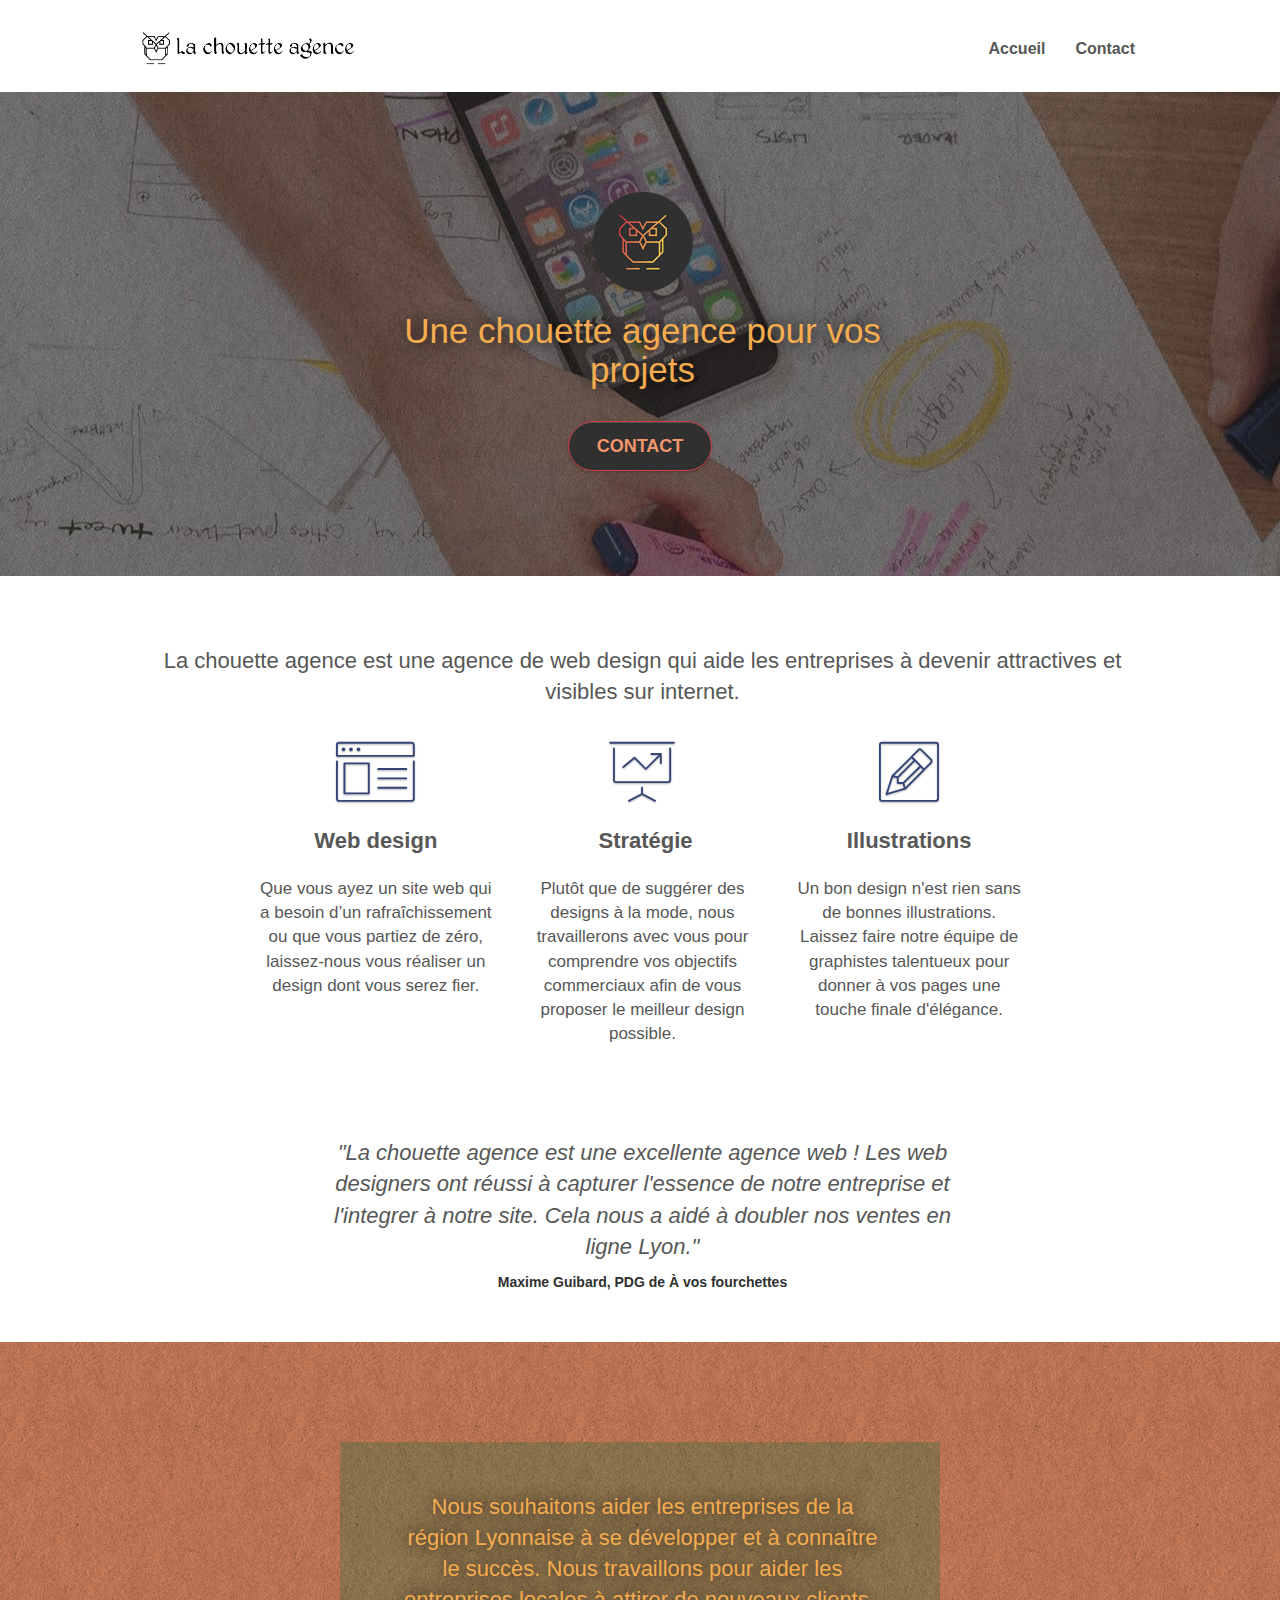
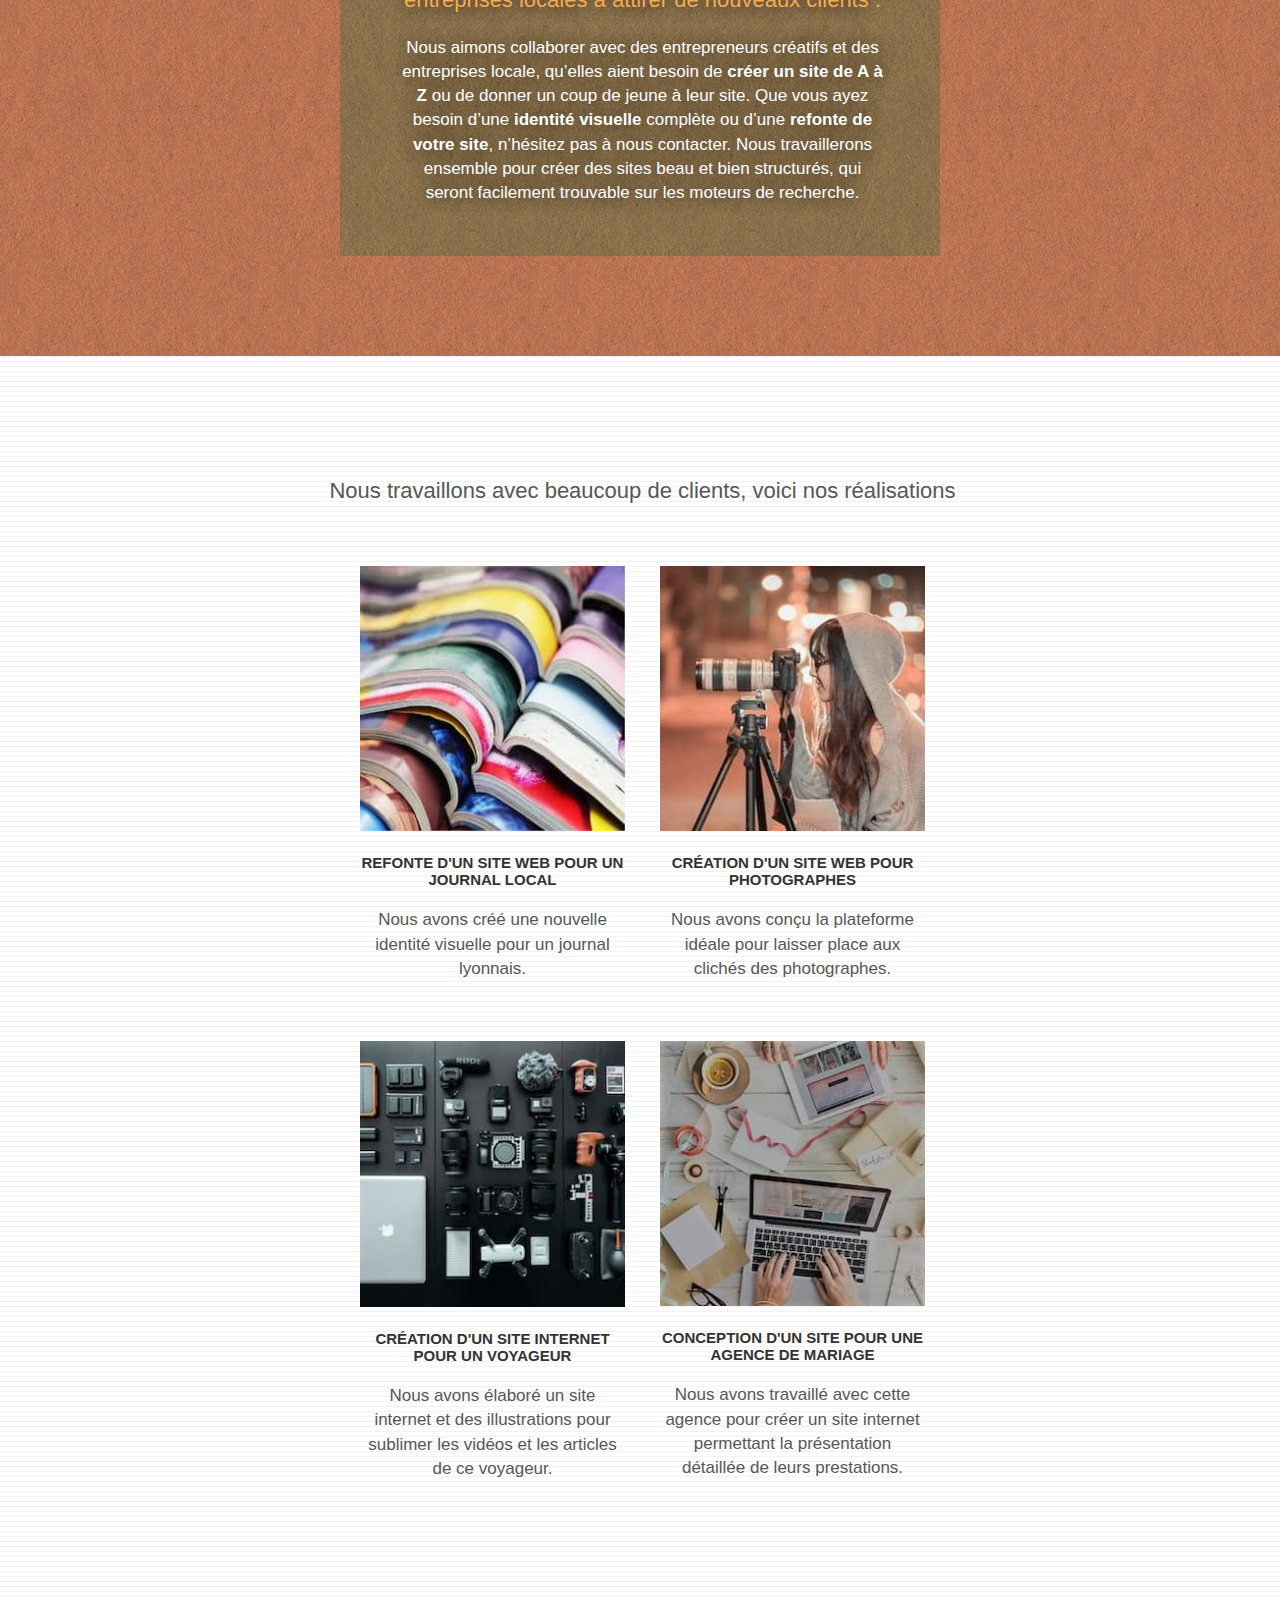
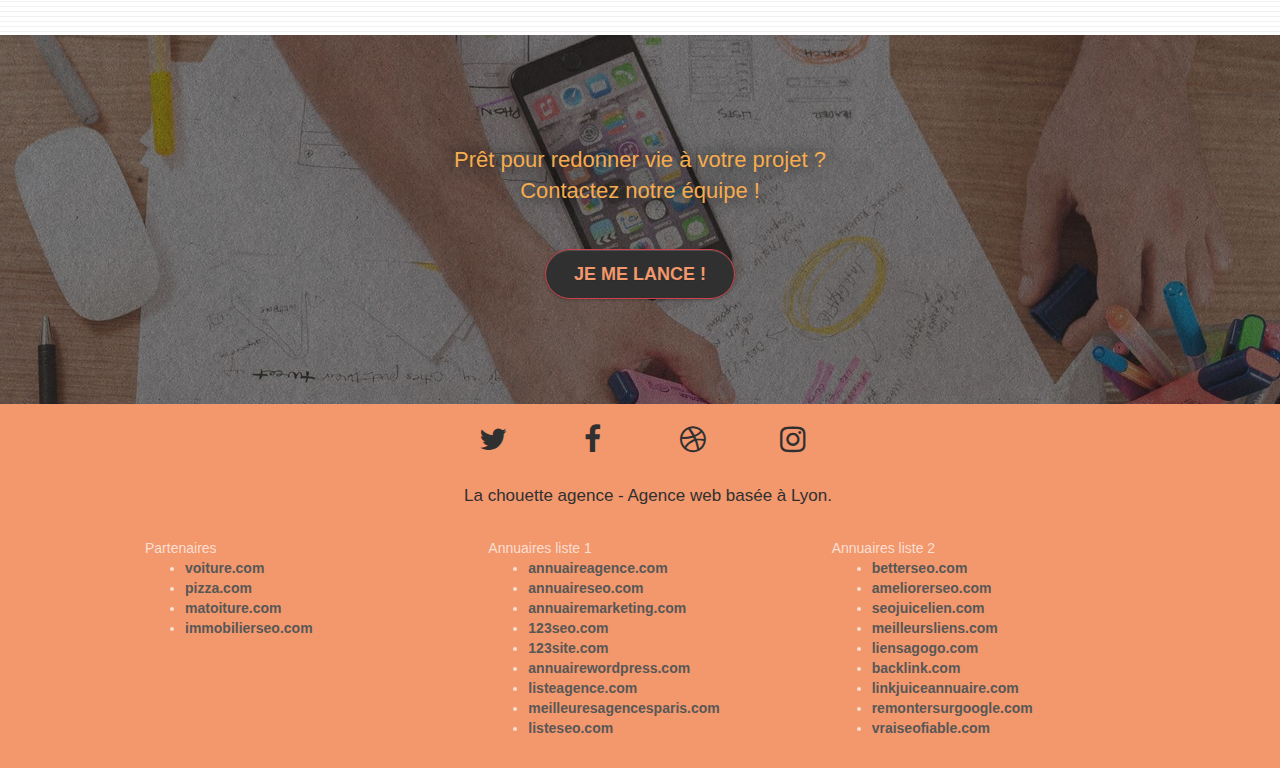
<file: index.html>
<!doctype html>
<html lang="fr">
<head>
    <meta charset="utf-8">
    <meta name="description" content="Design, Création et Réalisation de votre site internet, la Chouette agence à travers son savoir faire prends en main votre présence digitale et boost votre activité">
	<meta name="title" content="La Chouette agence | Entreprise web design Lyon">
	<meta name="viewport" content="width=device-width, initial-scale=1.0, viewport-fit=cover">
    <link rel="shortcut icon" type="image/png" href="./favicon/favicon.png">
	<link rel="stylesheet" type="text/css" href="./css/bootstrap.css">
	<link rel="stylesheet" type="text/css" href="style.css">
	<link rel="stylesheet" type="text/css" href="./css/font-awesome.css">
	<link rel="stylesheet" type="text/css" href="./css/et-line.css">

    <title>La Chouette agence | Entreprise web design Lyon</title>

	<!-- Open Graph / Facebook -->
	<meta property="og:type" content="website">
	<meta property="og:title" content="La Chouette agence | Entreprise web design basée à Lyon">
	<meta property="og:description" content="Design, Création et Réalisation de votre site internet, la Chouette agence à travers son savoir faire prends en main votre présence digitale et boost votre activité">

	<!-- Twitter -->
	<meta property="twitter:card" content="summary_large_image">
	<meta property="twitter:title" content="La Chouette agence | Entreprise web design basée à Lyon">
	<meta property="twitter:description" content="Design, Création et Réalisation de votre site internet, la Chouette agence à travers son savoir faire prends en main votre présence digitale et boost votre activité">

	<!-- propriété lazyload qui permets d'afficher les images en différé -->

	<script src="js/lazysizes.min.js" async=""></script>
	
    <!-- fin du script lazyload -->

<!-- Analytics -->

<!-- <script async src="https://www.googletagmanager.com/gtag/js?id=G-FQH3N0KKPB"></script>

<script>

  window.dataLayer = window.dataLayer || [];
  function gtag(){dataLayer.push(arguments);}
  gtag('js', new Date());

  gtag('config', 'G-FQH3N0KKPB');

</script> -->

<!-- Analytics END -->

</head>
<body>
<!-- Principal conteneur -->
<div class="page-container">
    
<!-- bloc-0 -->
<header class="bloc bgc-white l-bloc " id="bloc-0">
	<div class="container bloc-sm">

		<div class="navbar row">
			<div class="navbar-header">
				<a class="navbar-brand" href="index.html"><img src="img/la-chouette-agence.png" alt="logo la chouette agence" height="40" /></a>
				<button id="nav-toggle" type="button" class="ui-navbar-toggle navbar-toggle" data-toggle="collapse" data-target=".navbar-1">
					<span class="sr-only">Toggle navigation</span><span class="icon-bar"></span><span class="icon-bar"></span><span class="icon-bar"></span>
				</button>
			</div>
			<nav class="collapse navbar-collapse navbar-1 special-dropdown-nav">
				<ul class="site-navigation nav navbar-nav">
					<li>
						<a class="navlink" href="#">Accueil</a>
					</li>
					<li>
						<a class="navlink" href="contact.html">Contact</a>
					</li>
				</ul>
			</nav>
		</div>
	</div>
</header>
<!-- bloc-0 END -->

<!-- bloc-1-presentation -->
<section class="bloc bgc-dark-slate-blue bg-banniere d-bloc bg-t-edge bloc-bg-texture texture-paper b-parallax" id="bloc-1-hero">
	<div class="container bloc-lg">
		<div class="row tight-width-whitespace">
			<div class="col-sm-12">
				<img src="img/logo.png" class="center-block image-resize-mode" width="100" alt="logo agence web design La chouette agence" />
				<h1 class="text-center hero-bloc-text tc-white">
					Une chouette agence pour vos projets
				</h1>
				<div class="text-center">
					<a href="contact.html" class="btn btn-lg btn-clean btn-rd cta-hero btn-atomic-tangerine" id="cta-hero">Contact</a>
				</div>
			</div>
		</div>
	</div>
</section>
<!-- bloc-1-presentation END -->

<!-- bloc-2-services -->
<section class="bloc bgc-white l-bloc" id="bloc-2-services">
	<div class="container bloc-md">
		<div class="row">
			<div class="col-sm-12 text-center">
				<h2>La chouette agence est une agence de web design qui aide les entreprises à devenir attractives et visibles sur internet.</h2>
			</div>
		</div>
		<div class="row voffset-lg med-width-whitespace">
			<article class="col-sm-4">
				<div class="text-center">
					<span class="et-icon-browser sm-shadow icon-dark-slate-blue icons icon-lg"></span>
				</div>
				<h2 class="mg-md text-center gras">
					Web design
				</h2>
				<p class="text-center ">
					Que vous ayez un site web qui a besoin d&rsquo;un rafraîchissement ou que vous partiez de zéro, laissez-nous vous réaliser un design dont vous serez fier.
				</p>
			</article>
			<article class="col-sm-4">
				<div class="text-center">
					<span class="et-icon-presentation sm-shadow icon-dark-slate-blue icons icon-lg"></span>
				</div>
				<h2 class="mg-md text-center gras">
					&nbsp;Stratégie
				</h2>
				<p class="text-center ">
					Plutôt que de suggérer des designs à la mode, nous travaillerons avec vous pour comprendre vos objectifs commerciaux afin de vous proposer le meilleur design possible.<br>
				</p>
			</article>
			<article class="col-sm-4">
				<div class="text-center">
					<span class="et-icon-edit sm-shadow icon-dark-slate-blue icons icon-lg"></span>
				</div>
				<h2 class="mg-md text-center gras">
					Illustrations
				</h2>
				<p class="text-center ">
					Un bon design n'est rien sans de bonnes illustrations. Laissez faire notre équipe de graphistes talentueux pour donner à vos pages une touche finale d'élégance.
				</p>
			</article>
		</div>
		<div class="row voffset-lg voffset">
			<div class="col-xs-12 col-md-8 col-md-offset-2 text-center">
				<p class="citation">"La chouette agence est une excellente agence web ! Les web designers ont réussi à capturer l'essence de notre entreprise et l'integrer à notre site. Cela nous a aidé à doubler nos ventes en ligne Lyon."</p>
				<span class="source">Maxime Guibard, PDG de À vos fourchettes</span>

			</div>
		</div>
	</div>
</section>
<!-- bloc-2-services END -->

<!-- bloc-3-what-i-do -->
<section class="bloc tc-white bgc-atomic-tangerine bg-presentation d-bloc bloc-bg-texture texture-paper b-parallax" id="bloc-3-what-i-do">
	<div class="container bloc-lg">
		<div class="row tight-width-whitespace black-background">
			<div class="col-sm-12">
				<h2 class="mg-md text-center tc-white">
					Nous souhaitons aider les entreprises de la région Lyonnaise à se développer et à connaître le succès. Nous travaillons pour aider les entreprises locales à attirer de nouveaux clients .<br>
				</h2>
				<p class="text-center white">
					Nous aimons collaborer avec des entrepreneurs créatifs et des entreprises locale, qu’elles aient besoin de <strong>créer un site de A à Z</strong> ou de donner un coup de jeune à leur site. Que vous ayez besoin d’une <strong>identité visuelle</strong> complète ou d’une <strong>refonte de votre site</strong>, n’hésitez pas à nous contacter. Nous travaillerons ensemble pour créer des sites beau et bien structurés, qui seront facilement trouvable sur les moteurs de recherche.<br>
				</p>
			</div>
		</div>
	</div>
</section>
<!-- bloc-3-what-i-do END -->

<!-- bloc-4-portfolio -->
<section class="bloc bgc-white bg-lines-h2-bg bg-repeat l-bloc" id="bloc-4-portfolio">
	<div class="container bloc-lg">
		<div class="row">
			<div class="col-sm-12 text-center">
				<h2>Nous travaillons avec beaucoup de clients, voici nos réalisations</h2>
			</div>
		</div>
		<div class="row tight-width-whitespace portfolio-row">
			<article class="col-sm-6">
				<a href="#" data-lightbox="img/journaux.jpg" data-gallery-id="gallery-1" data-caption="Refonte d'un site web pour un journal local" data-frame="snapshot-lb"><img src="img/journaux.jpg" alt="pile de journaux en papier" class="img-responsive portfolio-thumb lazyload" data-sizes="auto" /></a>
				<h3 class="mg-md text-center">
					Refonte d'un site web pour un journal local
				</h3>
				<p class="text-center">
					Nous avons créé une nouvelle identité visuelle pour un journal lyonnais.
				</p>
			</article>
			<article class="col-sm-6">
				<a href="#" data-lightbox="img/photographe-appareil-photo.jpg" data-gallery-id="gallery-1" data-caption="Création d'un site web pour photographes" data-frame="snapshot-lb"><img src="img/photographe-appareil-photo.jpg" class="img-responsive portfolio-thumb lazyload" alt="photographe entrain de prendre une photo"  data-sizes="auto" /></a>
				<h3 class="mg-md text-center">
					Création d'un site web pour photographes
				</h3>
				<p class="text-center">
					Nous avons conçu la plateforme idéale pour laisser place aux clichés des photographes.
				</p>
			</article >
		</div>
		<div class="row tight-width-whitespace portfolio-row">
			<article  class="col-sm-6">
				<a href="#" data-lightbox="img/affaires-pour-voyageur.jpg" data-gallery-id="gallery-1" data-caption="Création d'un site internet pour un voyageur" data-frame="snapshot-lb"><img src="img/affaires-pour-voyageur.jpg" class="img-responsive portfolio-thumb lazyload" alt="accessoires de voyage" data-sizes="auto" /></a>
				<h3 class="mg-md text-center">
					Création d'un site internet pour un voyageur
				</h3>
				<p class="text-center">
					Nous avons élaboré un site internet et des illustrations pour sublimer les vidéos et les articles de ce voyageur.
				</p>
			</article >
			<article  class="col-sm-6">
				<a href="#" data-lightbox="img/outils-de-travail-pour-organisateur-de-mariage.jpg" data-gallery-id="gallery-1" data-caption="Conception d'un site pour une agence de mariage" data-frame="snapshot-lb"><img src="img/outils-de-travail-pour-organisateur-de-mariage.jpg" class="img-responsive portfolio-thumb lazyload" alt="ordinateur et outils de travail pour une organisation d'un mariage" data-sizes="auto" /></a>
				<h3 class="mg-md text-center">
					Conception d'un site pour une agence de mariage
				</h3>
				<p class="text-center">
					Nous avons travaillé avec cette agence pour créer un site internet permettant la présentation détaillée de leurs prestations.
				</p>
			</article >
		</div>
	</div>
</section>
<!-- bloc-4-portfolio END -->

<!-- bloc-5-cta -->
<section class="bloc bgc-dark-slate-blue bg-banniere d-bloc bloc-bg-texture texture-paper" id="bloc-5-cta">
	<div class="container bloc-lg">
		<div class="row">
			<h2 class="mg-md text-center tc-white">
				Prêt pour redonner vie à votre projet ?<br>Contactez notre équipe !
			</h2>
			<div class="col-sm-12 text-center">
				<a href="contact.html" class="btn btn-atomic-tangerine btn-clean btn-rd btn-lg cta-hero">Je me lance !</a>
			</div>
		</div>
	</div>
</section>
<!-- bloc-5-cta END -->

<!-- ScrollToTop Button -->
<a class="bloc-button btn btn-d scrollToTop" onclick="scrollToTarget('1')"><span class="fa fa-chevron-up"></span></a>
<!-- ScrollToTop Button END-->

<!-- Footer - bloc-8 -->
<footer class="bloc bgc-atomic-tangerine d-bloc" id="bloc-8">
	<div class="container bloc-sm">
		<div class="row">
			<div class="col-sm-12">
				<div class="row row-no-gutters social">
					<div class="col-sm-3">
						<div class="text-center">
							<a class="social" href="https://twitter.com/" aria-label="Twitter" target="_blank" rel="noopener"><span class="fa fa-twitter icon-md"><span class="hidden">twitter</span></span></a>
						</div>
					</div>
					<div class="col-sm-3">
						<div class="text-center">
							<a class="social" href="https://fr-fr.facebook.com/" aria-label="Facebook" target="_blank" rel="noopener"><span class="fa fa-facebook icon-md"><span class="hidden">facebook</span></span></a>
						</div>
					</div>
					<div class="col-sm-3">
						<div class="text-center">
							<a class="social" href="https://dribbble.com/" aria-label="Dribble" target="_blank" rel="noopener"><span class="fa fa-dribbble icon-md"><span class="hidden">dribble</span></span></a>
						</div>
					</div>
					<div class="col-sm-3">
						<div class="text-center">
							<a class="social" href="https://www.instagram.com/" aria-label="Instagram" target="_blank" rel="noopener"><span class="fa fa-instagram icon-md"><span class="hidden">instagram</span></span></a>
						</div>
					</div>
				</div>
				<p class="text-center whitefooter">
					La chouette agence - Agence web basée à Lyon.<br>
				</p>
			</div>
		</div>
		<div class="row">
			<div class="col-sm-4">
				Partenaires
					<ul>
						<li><a href="voiture.com">voiture.com</a></li>
						<li><a href="pizza.com">pizza.com</a></li>
						<li><a href="matoiture.com">matoiture.com</a></li>
						<li><a href="immobilierseo.com">immobilierseo.com</a></li>
					</ul>		
			</div>
			<div class="col-sm-4">
				Annuaires liste 1
				<ul>
					<li><a href="annuaireagence.com">annuaireagence.com</a></li>
					<li><a href="annuaireseo.com">annuaireseo.com</a></li>
					<li><a href="annuairemarketing.com">annuairemarketing.com</a></li>
					<li><a href="123seoture.com">123seo.com</a></li>
					<li><a href="123site.com">123site.com</a></li>
					<li><a href="annuairewordpress.com">annuairewordpress.com</a></li>
					<li><a href="listeagence.com">listeagence.com</a></li>
					<li><a href="meilleuresagencesparis.com">meilleuresagencesparis.com</a></li>
					<li><a href="listeseo.com">listeseo.com</a></li>
				</ul>
			</div>
			<div class="col-sm-4">
				Annuaires liste 2
				<ul>
					<li><a href="betterseo.com">betterseo.com</a></li>
					<li><a href="ameliorerseo.com">ameliorerseo.com</a></li>
					<li><a href="seojuicelien.com">seojuicelien.com</a></li>
					<li><a href="meilleursliens.com">meilleursliens.com</a></li>
					<li><a href="liensagogo.com">liensagogo.com</a></li>
					<li><a href="backlink.com">backlink.com</a></li>
					<li><a href="linkjuiceannuaire.com">linkjuiceannuaire.com</a></li>
					<li><a href="remontersurgoogle.com">remontersurgoogle.com</a></li>
					<li><a href="vraiseofiable.com">vraiseofiable.com</a></li>
				</ul>
			</div>
		</div>
	</div>
</footer>
<!-- Footer - bloc-8 END -->

</div>
<!-- Principal conteneur END -->

<!-- scripts -->
<script src="./js/jquery-2.1.0.js"></script>
<script src="./js/bootstrap.js"></script>
<script src="./js/blocs.js"></script>
<script src="./js/jquery.touchSwipe.js" defer></script>
<script src="./js/gmaps.js"></script>
<!-- scripts end -->
</body>
</html>
</file>
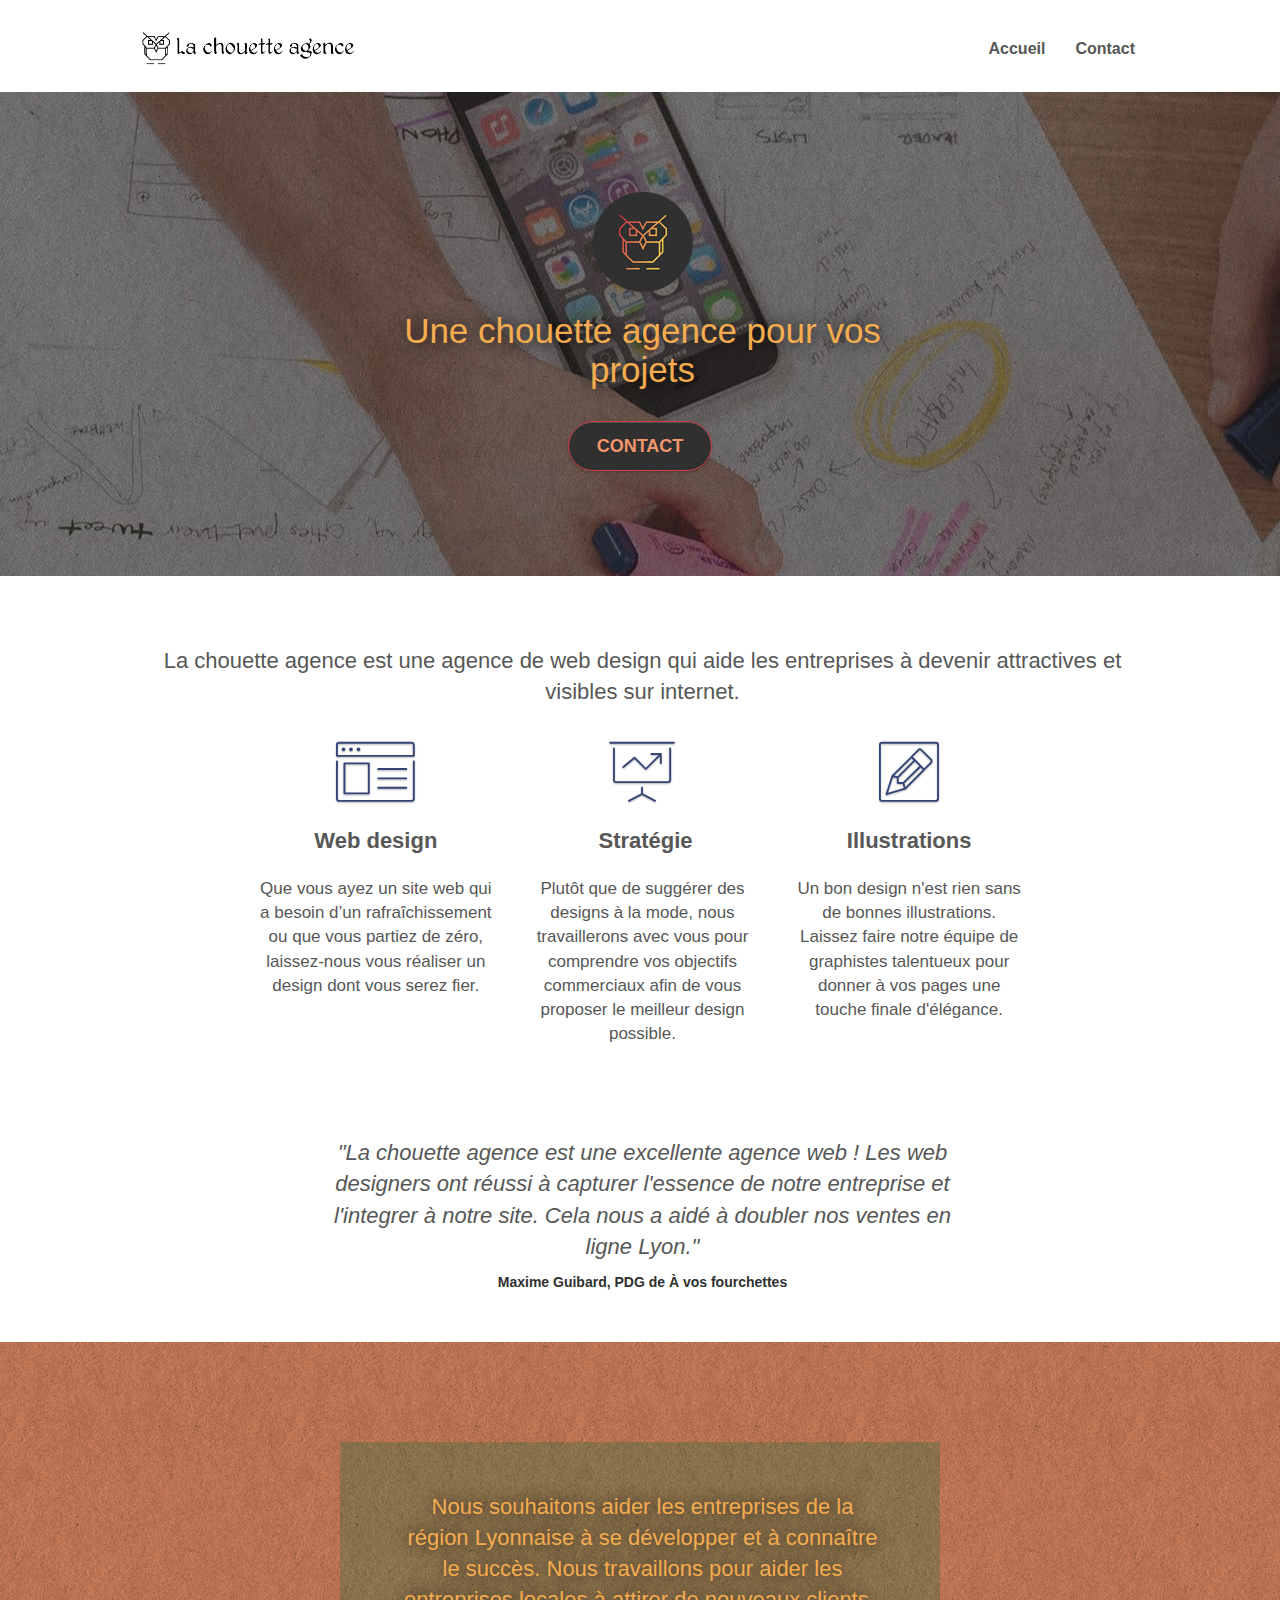
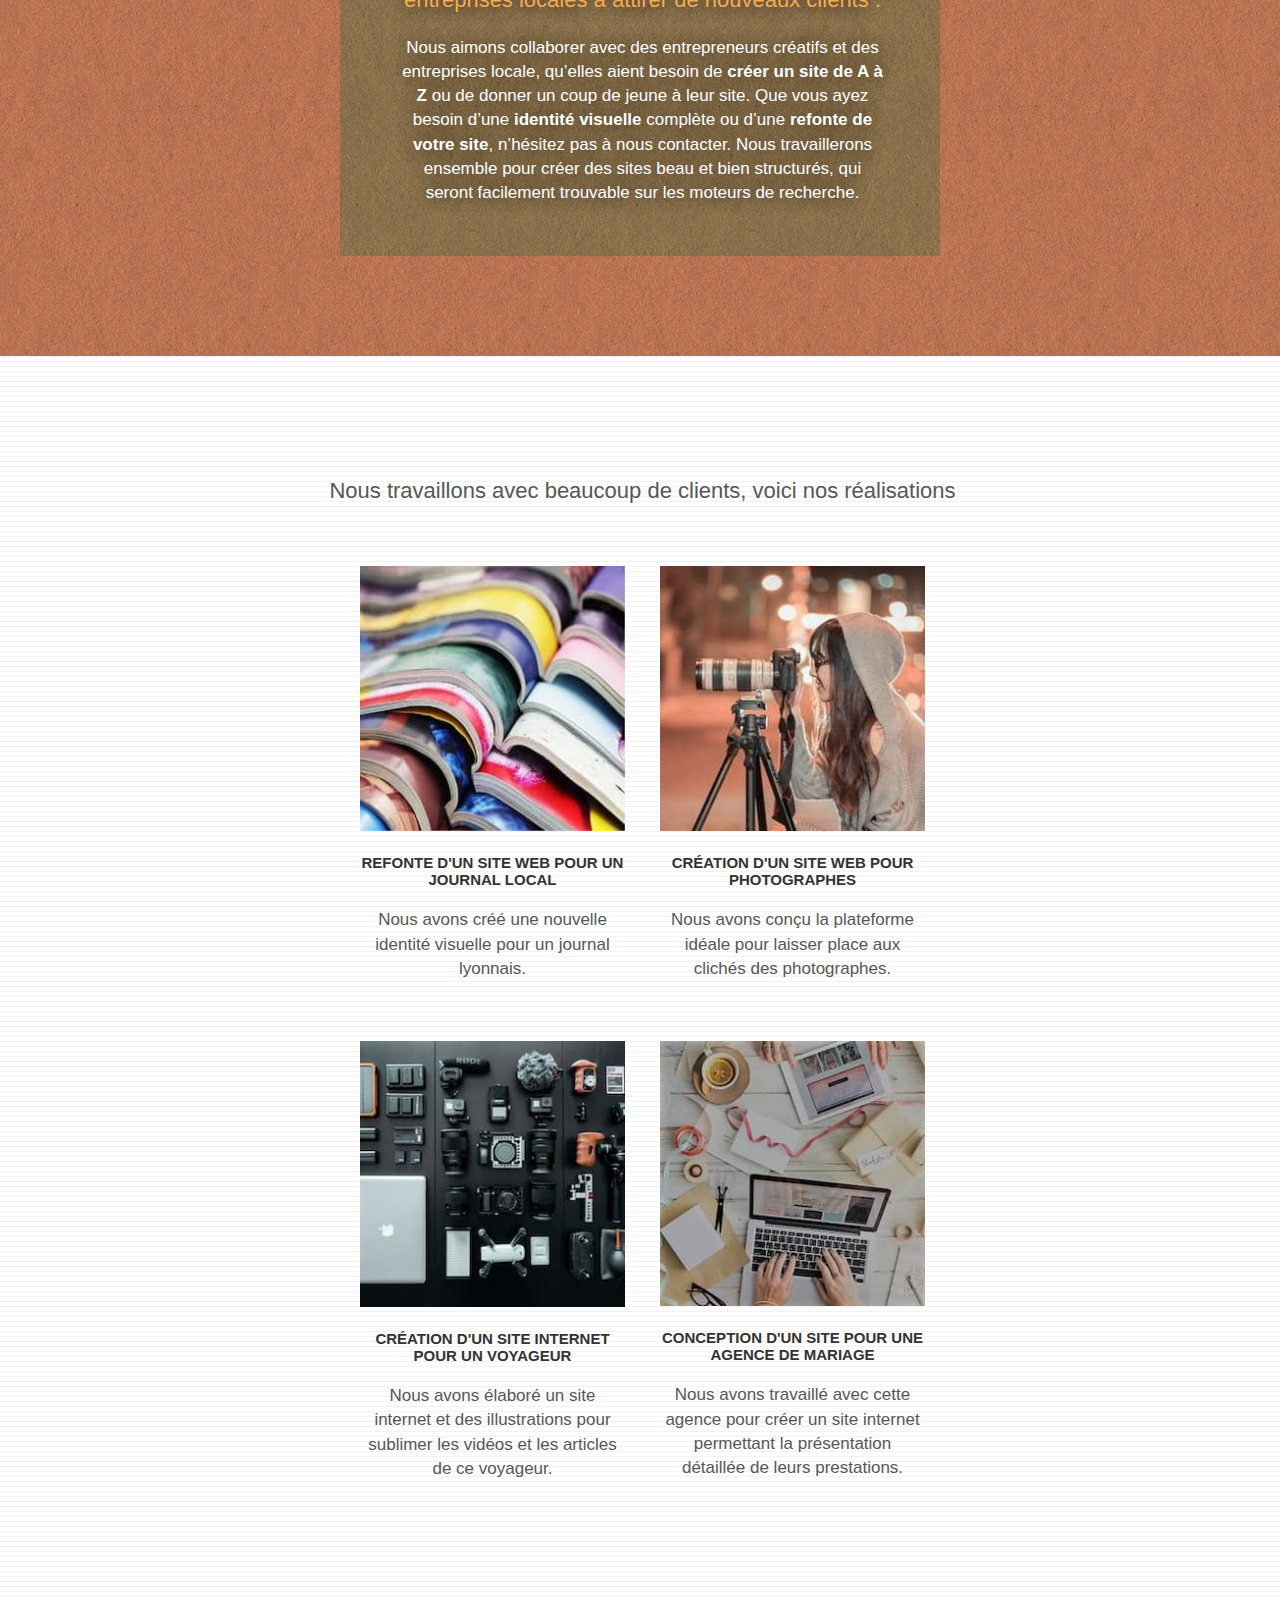
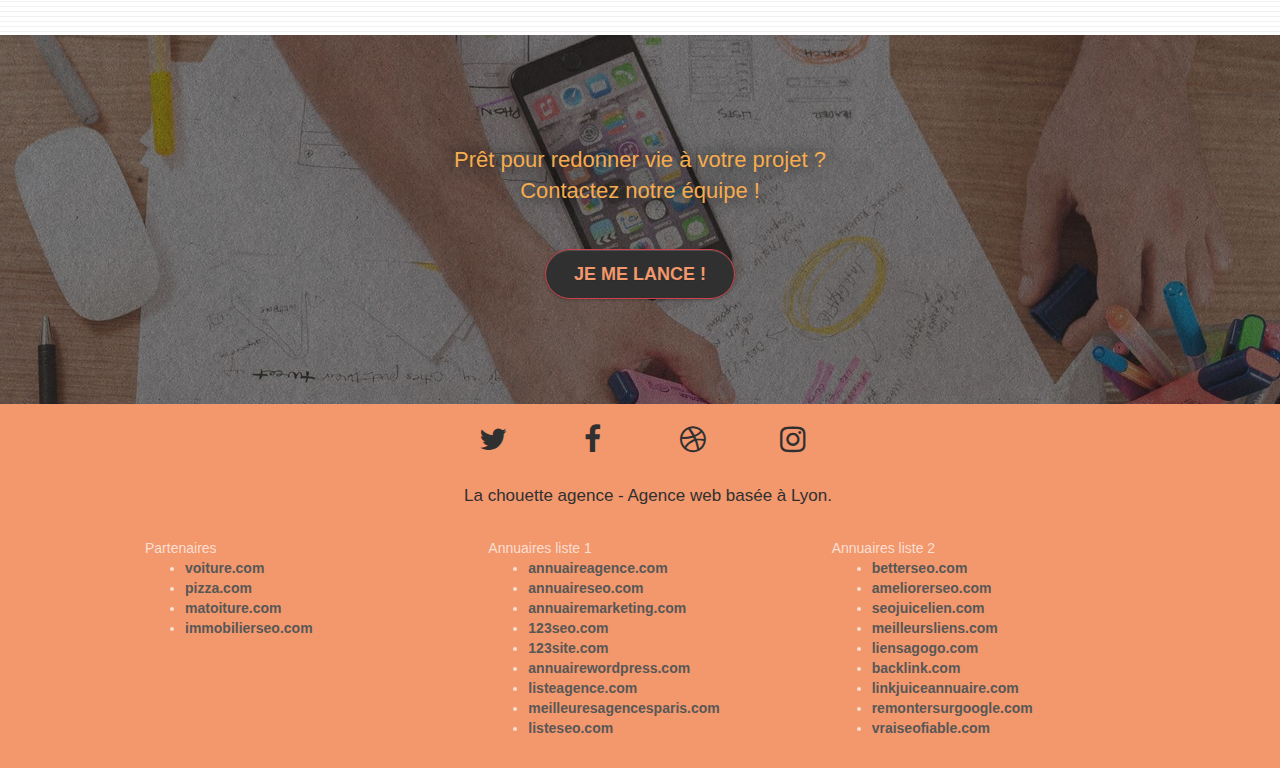
<file: P4_FRANCOU_EDDY/P4_02_code_source/index.html>
<!doctype html>
<html lang="fr">
<head>
    <meta charset="utf-8">
    <meta name="description" content="Design, Création et Réalisation de votre site internet, la Chouette agence à travers son savoir faire prends en main votre présence digitale et boost votre activité">
    <meta name="title" content="La Chouette agence | Entreprise web design Lyon">
    <meta name="viewport" content="width=device-width, initial-scale=1.0, viewport-fit=cover">
    <link rel="shortcut icon" type="image/png" href="./favicon/favicon.png">
    <link rel="canonical" href="https://efrancou1997.github.io/P4-Chouette-Agence-io/"/>
    <link rel="stylesheet" type="text/css" href="./css/bootstrap.css">
    <link rel="stylesheet" type="text/css" href="style.css">
    <link rel="stylesheet" type="text/css" href="./css/font-awesome.css">
    <link rel="stylesheet" type="text/css" href="./css/et-line.css">

    <title>La Chouette agence | Entreprise web design Lyon</title>

	<!-- Open Graph / Facebook -->
	<meta property="og:type" content="website">
	<meta property="og:title" content="La Chouette agence | Entreprise web design basée à Lyon">
	<meta property="og:description" content="Design, Création et Réalisation de votre site internet, la Chouette agence à travers son savoir faire prends en main votre présence digitale et boost votre activité">

	<!-- Twitter -->
	<meta property="twitter:card" content="summary_large_image">
	<meta property="twitter:title" content="La Chouette agence | Entreprise web design basée à Lyon">
	<meta property="twitter:description" content="Design, Création et Réalisation de votre site internet, la Chouette agence à travers son savoir faire prends en main votre présence digitale et boost votre activité">

	<!-- propriété lazyload qui permets d'afficher les images en différé -->

	<script src="js/lazysizes.min.js" async=""></script>
	
    <!-- fin du script lazyload -->

<!-- Analytics -->

<!-- <script async src="https://www.googletagmanager.com/gtag/js?id=G-FQH3N0KKPB"></script>

<script>

  window.dataLayer = window.dataLayer || [];
  function gtag(){dataLayer.push(arguments);}
  gtag('js', new Date());

  gtag('config', 'G-FQH3N0KKPB');

</script> -->

<!-- Analytics END -->

</head>
<body>
<!-- Principal conteneur -->
<div class="page-container">
    
<!-- bloc-0 -->
<header class="bloc bgc-white l-bloc " id="bloc-0">
	<div class="container bloc-sm">

		<div class="navbar row">
			<div class="navbar-header">
				<a class="navbar-brand" href="index.html"><img src="img/la-chouette-agence.png" alt="logo la chouette agence" height="40" /></a>
				<button id="nav-toggle" type="button" class="ui-navbar-toggle navbar-toggle" data-toggle="collapse" data-target=".navbar-1">
					<span class="sr-only">Toggle navigation</span><span class="icon-bar"></span><span class="icon-bar"></span><span class="icon-bar"></span>
				</button>
			</div>
			<nav class="collapse navbar-collapse navbar-1 special-dropdown-nav">
				<ul class="site-navigation nav navbar-nav">
					<li>
						<a class="navlink" href="#">Accueil</a>
					</li>
					<li>
						<a class="navlink" href="contact.html">Contact</a>
					</li>
				</ul>
			</nav>
		</div>
	</div>
</header>
<!-- bloc-0 END -->

<!-- bloc-1-presentation -->
<section class="bloc bgc-dark-slate-blue bg-banniere d-bloc bg-t-edge bloc-bg-texture texture-paper b-parallax" id="bloc-1-hero">
	<div class="container bloc-lg">
		<div class="row tight-width-whitespace">
			<div class="col-sm-12">
				<img src="img/logo.png" class="center-block image-resize-mode" width="100" alt="logo agence web design La chouette agence" />
				<h1 class="text-center hero-bloc-text tc-white">
					Une chouette agence pour vos projets
				</h1>
				<div class="text-center">
					<a href="contact.html" class="btn btn-lg btn-clean btn-rd cta-hero btn-atomic-tangerine" id="cta-hero">Contact</a>
				</div>
			</div>
		</div>
	</div>
</section>
<!-- bloc-1-presentation END -->

<!-- bloc-2-services -->
<section class="bloc bgc-white l-bloc" id="bloc-2-services">
	<div class="container bloc-md">
		<div class="row">
			<div class="col-sm-12 text-center">
				<h2>La chouette agence est une agence de web design qui aide les entreprises à devenir attractives et visibles sur internet.</h2>
			</div>
		</div>
		<div class="row voffset-lg med-width-whitespace">
			<article class="col-sm-4">
				<div class="text-center">
					<span class="et-icon-browser sm-shadow icon-dark-slate-blue icons icon-lg"></span>
				</div>
				<h2 class="mg-md text-center gras">
					Web design
				</h2>
				<p class="text-center ">
					Que vous ayez un site web qui a besoin d&rsquo;un rafraîchissement ou que vous partiez de zéro, laissez-nous vous réaliser un design dont vous serez fier.
				</p>
			</article>
			<article class="col-sm-4">
				<div class="text-center">
					<span class="et-icon-presentation sm-shadow icon-dark-slate-blue icons icon-lg"></span>
				</div>
				<h2 class="mg-md text-center gras">
					&nbsp;Stratégie
				</h2>
				<p class="text-center ">
					Plutôt que de suggérer des designs à la mode, nous travaillerons avec vous pour comprendre vos objectifs commerciaux afin de vous proposer le meilleur design possible.<br>
				</p>
			</article>
			<article class="col-sm-4">
				<div class="text-center">
					<span class="et-icon-edit sm-shadow icon-dark-slate-blue icons icon-lg"></span>
				</div>
				<h2 class="mg-md text-center gras">
					Illustrations
				</h2>
				<p class="text-center ">
					Un bon design n'est rien sans de bonnes illustrations. Laissez faire notre équipe de graphistes talentueux pour donner à vos pages une touche finale d'élégance.
				</p>
			</article>
		</div>
		<div class="row voffset-lg voffset">
			<div class="col-xs-12 col-md-8 col-md-offset-2 text-center">
				<p class="citation">"La chouette agence est une excellente agence web ! Les web designers ont réussi à capturer l'essence de notre entreprise et l'integrer à notre site. Cela nous a aidé à doubler nos ventes en ligne Lyon."</p>
				<span class="source">Maxime Guibard, PDG de À vos fourchettes</span>

			</div>
		</div>
	</div>
</section>
<!-- bloc-2-services END -->

<!-- bloc-3-what-i-do -->
<section class="bloc tc-white bgc-atomic-tangerine bg-presentation d-bloc bloc-bg-texture texture-paper b-parallax" id="bloc-3-what-i-do">
	<div class="container bloc-lg">
		<div class="row tight-width-whitespace black-background">
			<div class="col-sm-12">
				<h2 class="mg-md text-center tc-white">
					Nous souhaitons aider les entreprises de la région Lyonnaise à se développer et à connaître le succès. Nous travaillons pour aider les entreprises locales à attirer de nouveaux clients .<br>
				</h2>
				<p class="text-center white">
					Nous aimons collaborer avec des entrepreneurs créatifs et des entreprises locale, qu’elles aient besoin de <strong>créer un site de A à Z</strong> ou de donner un coup de jeune à leur site. Que vous ayez besoin d’une <strong>identité visuelle</strong> complète ou d’une <strong>refonte de votre site</strong>, n’hésitez pas à nous contacter. Nous travaillerons ensemble pour créer des sites beau et bien structurés, qui seront facilement trouvable sur les moteurs de recherche.<br>
				</p>
			</div>
		</div>
	</div>
</section>
<!-- bloc-3-what-i-do END -->

<!-- bloc-4-portfolio -->
<section class="bloc bgc-white bg-lines-h2-bg bg-repeat l-bloc" id="bloc-4-portfolio">
	<div class="container bloc-lg">
		<div class="row">
			<div class="col-sm-12 text-center">
				<h2>Nous travaillons avec beaucoup de clients, voici nos réalisations</h2>
			</div>
		</div>
		<div class="row tight-width-whitespace portfolio-row">
			<article class="col-sm-6">
				<a href="#" data-lightbox="img/journaux.jpg" data-gallery-id="gallery-1" data-caption="Refonte d'un site web pour un journal local" data-frame="snapshot-lb"><img src="img/journaux.jpg" alt="pile de journaux en papier" class="img-responsive portfolio-thumb lazyload" data-sizes="auto" /></a>
				<h3 class="mg-md text-center">
					Refonte d'un site web pour un journal local
				</h3>
				<p class="text-center">
					Nous avons créé une nouvelle identité visuelle pour un journal lyonnais.
				</p>
			</article>
			<article class="col-sm-6">
				<a href="#" data-lightbox="img/photographe-appareil-photo.jpg" data-gallery-id="gallery-1" data-caption="Création d'un site web pour photographes" data-frame="snapshot-lb"><img src="img/photographe-appareil-photo.jpg" class="img-responsive portfolio-thumb lazyload" alt="photographe entrain de prendre une photo"  data-sizes="auto" /></a>
				<h3 class="mg-md text-center">
					Création d'un site web pour photographes
				</h3>
				<p class="text-center">
					Nous avons conçu la plateforme idéale pour laisser place aux clichés des photographes.
				</p>
			</article >
		</div>
		<div class="row tight-width-whitespace portfolio-row">
			<article  class="col-sm-6">
				<a href="#" data-lightbox="img/affaires-pour-voyageur.jpg" data-gallery-id="gallery-1" data-caption="Création d'un site internet pour un voyageur" data-frame="snapshot-lb"><img src="img/affaires-pour-voyageur.jpg" class="img-responsive portfolio-thumb lazyload" alt="accessoires de voyage" data-sizes="auto" /></a>
				<h3 class="mg-md text-center">
					Création d'un site internet pour un voyageur
				</h3>
				<p class="text-center">
					Nous avons élaboré un site internet et des illustrations pour sublimer les vidéos et les articles de ce voyageur.
				</p>
			</article >
			<article  class="col-sm-6">
				<a href="#" data-lightbox="img/outils-de-travail-pour-organisateur-de-mariage.jpg" data-gallery-id="gallery-1" data-caption="Conception d'un site pour une agence de mariage" data-frame="snapshot-lb"><img src="img/outils-de-travail-pour-organisateur-de-mariage.jpg" class="img-responsive portfolio-thumb lazyload" alt="ordinateur et outils de travail pour une organisation d'un mariage" data-sizes="auto" /></a>
				<h3 class="mg-md text-center">
					Conception d'un site pour une agence de mariage
				</h3>
				<p class="text-center">
					Nous avons travaillé avec cette agence pour créer un site internet permettant la présentation détaillée de leurs prestations.
				</p>
			</article >
		</div>
	</div>
</section>
<!-- bloc-4-portfolio END -->

<!-- bloc-5-cta -->
<section class="bloc bgc-dark-slate-blue bg-banniere d-bloc bloc-bg-texture texture-paper" id="bloc-5-cta">
	<div class="container bloc-lg">
		<div class="row">
			<h2 class="mg-md text-center tc-white">
				Prêt pour redonner vie à votre projet ?<br>Contactez notre équipe !
			</h2>
			<div class="col-sm-12 text-center">
				<a href="contact.html" class="btn btn-atomic-tangerine btn-clean btn-rd btn-lg cta-hero">Je me lance !</a>
			</div>
		</div>
	</div>
</section>
<!-- bloc-5-cta END -->

<!-- ScrollToTop Button -->
<a class="bloc-button btn btn-d scrollToTop" onclick="scrollToTarget('1')"><span class="fa fa-chevron-up"></span></a>
<!-- ScrollToTop Button END-->

<!-- Footer - bloc-8 -->
<footer class="bloc bgc-atomic-tangerine d-bloc" id="bloc-8">
	<div class="container bloc-sm">
		<div class="row">
			<div class="col-sm-12">
				<div class="row row-no-gutters social">
					<div class="col-sm-3">
						<div class="text-center">
							<a class="social" href="https://twitter.com/" aria-label="Twitter" target="_blank" rel="noopener"><span class="fa fa-twitter icon-md"><span class="hidden">twitter</span></span></a>
						</div>
					</div>
					<div class="col-sm-3">
						<div class="text-center">
							<a class="social" href="https://fr-fr.facebook.com/" aria-label="Facebook" target="_blank" rel="noopener"><span class="fa fa-facebook icon-md"><span class="hidden">facebook</span></span></a>
						</div>
					</div>
					<div class="col-sm-3">
						<div class="text-center">
							<a class="social" href="https://dribbble.com/" aria-label="Dribble" target="_blank" rel="noopener"><span class="fa fa-dribbble icon-md"><span class="hidden">dribble</span></span></a>
						</div>
					</div>
					<div class="col-sm-3">
						<div class="text-center">
							<a class="social" href="https://www.instagram.com/" aria-label="Instagram" target="_blank" rel="noopener"><span class="fa fa-instagram icon-md"><span class="hidden">instagram</span></span></a>
						</div>
					</div>
				</div>
				<p class="text-center whitefooter">
					La chouette agence - Agence web basée à Lyon.<br>
				</p>
			</div>
		</div>
		<div class="row">
			<div class="col-sm-4">
				Partenaires
					<ul>
						<li><a href="voiture.com">voiture.com</a></li>
						<li><a href="pizza.com">pizza.com</a></li>
						<li><a href="matoiture.com">matoiture.com</a></li>
						<li><a href="immobilierseo.com">immobilierseo.com</a></li>
					</ul>		
			</div>
			<div class="col-sm-4">
				Annuaires liste 1
				<ul>
					<li><a href="annuaireagence.com">annuaireagence.com</a></li>
					<li><a href="annuaireseo.com">annuaireseo.com</a></li>
					<li><a href="annuairemarketing.com">annuairemarketing.com</a></li>
					<li><a href="123seoture.com">123seo.com</a></li>
					<li><a href="123site.com">123site.com</a></li>
					<li><a href="annuairewordpress.com">annuairewordpress.com</a></li>
					<li><a href="listeagence.com">listeagence.com</a></li>
					<li><a href="meilleuresagencesparis.com">meilleuresagencesparis.com</a></li>
					<li><a href="listeseo.com">listeseo.com</a></li>
				</ul>
			</div>
			<div class="col-sm-4">
				Annuaires liste 2
				<ul>
					<li><a href="betterseo.com">betterseo.com</a></li>
					<li><a href="ameliorerseo.com">ameliorerseo.com</a></li>
					<li><a href="seojuicelien.com">seojuicelien.com</a></li>
					<li><a href="meilleursliens.com">meilleursliens.com</a></li>
					<li><a href="liensagogo.com">liensagogo.com</a></li>
					<li><a href="backlink.com">backlink.com</a></li>
					<li><a href="linkjuiceannuaire.com">linkjuiceannuaire.com</a></li>
					<li><a href="remontersurgoogle.com">remontersurgoogle.com</a></li>
					<li><a href="vraiseofiable.com">vraiseofiable.com</a></li>
				</ul>
			</div>
		</div>
	</div>
</footer>
<!-- Footer - bloc-8 END -->

</div>
<!-- Principal conteneur END -->

<!-- scripts -->
<script src="./js/jquery-2.1.0.js"></script>
<script src="./js/bootstrap.js"></script>
<script src="./js/blocs.js"></script>
<script src="./js/jquery.touchSwipe.js" defer></script>
<script src="./js/gmaps.js"></script>
<!-- scripts end -->
</body>
</html>
</file>
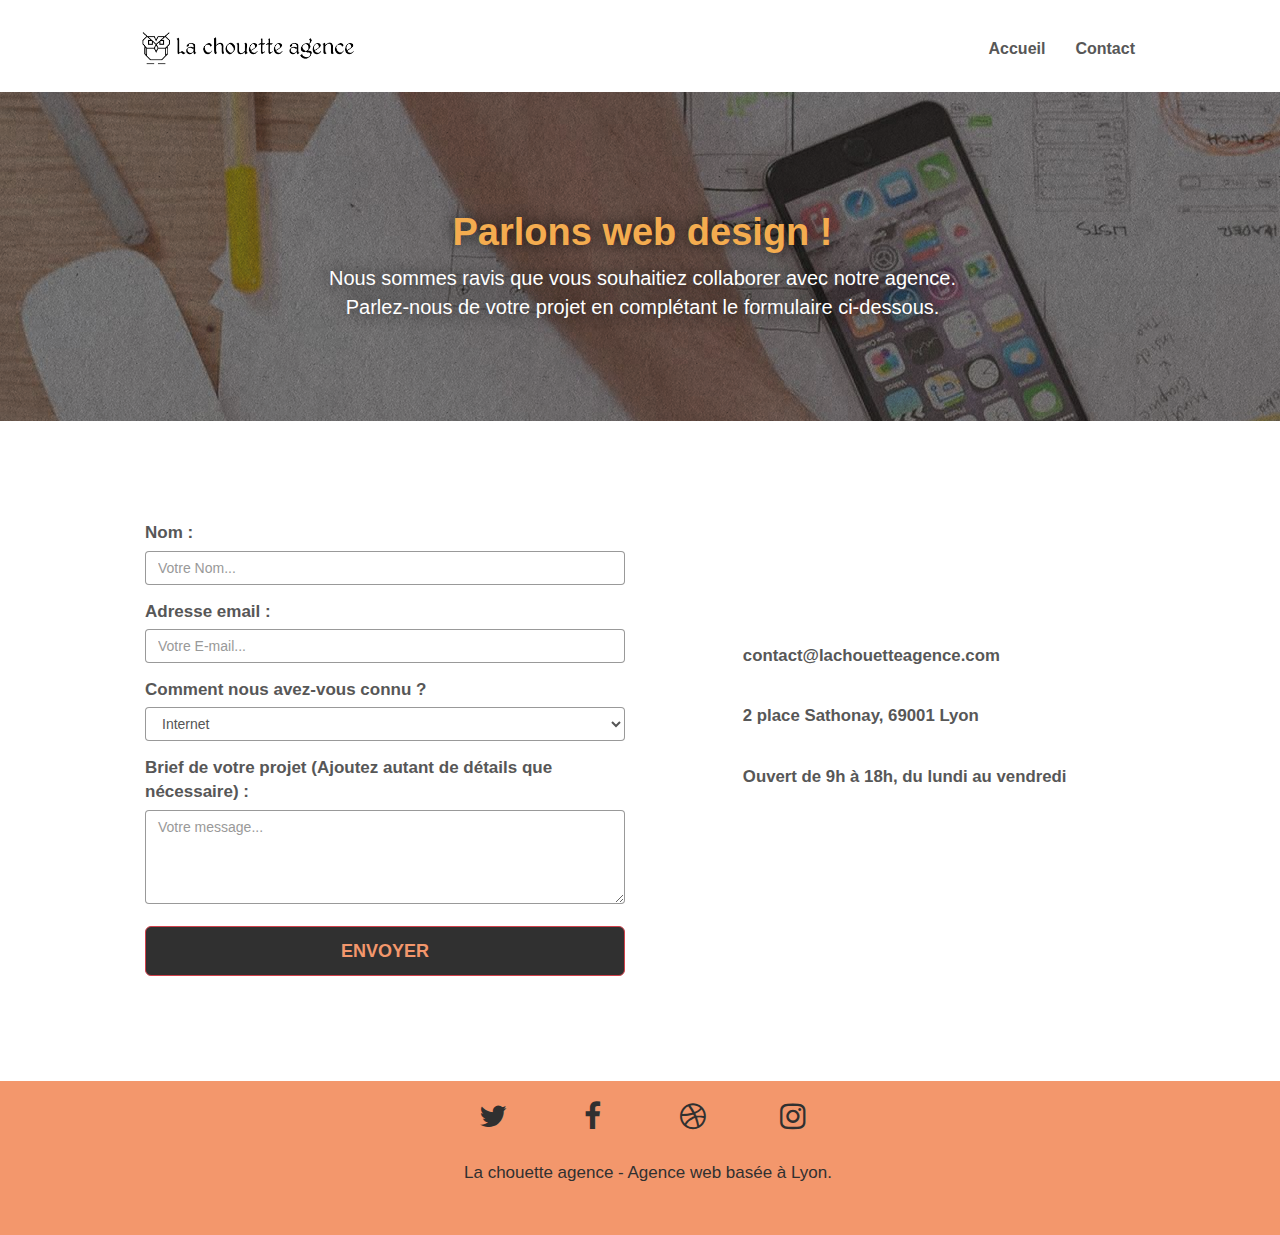
<file: contact.html>
<!doctype html>
<html lang="fr">
<head>
    <meta charset="utf-8">
    <meta name="description" content="Page contact, la Chouette agence à travers son savoir faire prends en main votre présence digitale et boost votre activité">
    <meta name="viewport" content="width=device-width, initial-scale=1.0, viewport-fit=cover">
    <link rel="shortcut icon" type="image/png" href="./favicon/favicon.png">
	<link rel="stylesheet" type="text/css" href="./css/bootstrap.css">
	<link rel="stylesheet" type="text/css" href="style.css">
	<link rel="stylesheet" type="text/css" href="./css/font-awesome.css">
	<link rel="stylesheet" type="text/css" href="./css/et-line.css">
    
    <title>Contact | La chouette agence entreprise web design</title>

    <!-- Open Graph / Facebook -->
	<meta property="og:type" content="website">
	<meta property="og:title" content="La Chouette agence | Entreprise web design basée à Lyon">
	<meta property="og:description" content="Design, Création et Réalisation de votre site internet, la Chouette agence à travers son savoir faire prends en main votre présence digitale et boost votre activité">

	<!-- Twitter -->
	<meta property="twitter:card" content="summary_large_image">
	<meta property="twitter:title" content="La Chouette agence | Entreprise web design basée à Lyon">
	<meta property="twitter:description" content="Design, Création et Réalisation de votre site internet, la Chouette agence à travers son savoir faire prends en main votre présence digitale et boost votre activité">
    
<!-- Analytics -->
 <!-- Global site tag (gtag.js) - Google Analytics -->
<!-- <script async src="https://www.googletagmanager.com/gtag/js?id=G-FQH3N0KKPB"></script>
<script>
  window.dataLayer = window.dataLayer || [];
  function gtag(){dataLayer.push(arguments);}
  gtag('js', new Date());

  gtag('config', 'G-FQH3N0KKPB');
</script> -->
<!-- Analytics END -->
    
</head>
<body>
<!-- Principal conteneur -->
<div class="page-container">
    
<!-- bloc-0 -->
<header class="bloc bgc-white l-bloc " id="bloc-0">
	<div class="container bloc-sm">
		<div class="navbar row">
			<div class="navbar-header">
				<a class="navbar-brand" href="index.html"><img src="img/la-chouette-agence.png" alt="logo la chouette agence" height="40" /></a>
				<button id="nav-toggle" type="button" class="ui-navbar-toggle navbar-toggle" data-toggle="collapse" data-target=".navbar-1">
					<span class="sr-only">Toggle navigation</span><span class="icon-bar"></span><span class="icon-bar"></span><span class="icon-bar"></span>
				</button>
			</div>
			<nav class="collapse navbar-collapse navbar-1 special-dropdown-nav">
				<ul class="site-navigation nav navbar-nav">
					<li>
						<a class="navlink" href="index.html">Accueil</a>
					</li>
					<li>
					</li>
					<li>
						<a class="navlink" href="contact.html">Contact</a>
					</li>
				</ul>
			</nav>
		</div>
	</div>
</header>
<!-- bloc-0 END -->

<!-- bloc-6 -->
<section class="bloc bg-banniere bg-repeat bgc-atomic-tangerine noircir d-bloc bloc-bg-texture texture-paper" id="bloc-6">
	<div class="container bloc-lg">
		<div class="row">
			<div class="col-sm-12">
				<h1 class="text-center hero-bloc-text tc-white gras">
					Parlons web design !
				</h1>
				<p class="text-center mg-lg tc-white tight-width-whitespace customsize couleurclaire">
					Nous sommes ravis que vous souhaitiez collaborer avec notre agence.<br>
					Parlez-nous de votre projet en complétant le formulaire ci-dessous.
				</p>
			</div>
		</div>
	</div>
</section>
<!-- bloc-6 END -->

<!-- bloc-7 -->
<div class="bloc bgc-white l-bloc" id="bloc-7">
	<div class="container bloc-lg">
		<div class="row">
			<div class="col-sm-6">
				<form id="form_1">
					<div class="form-group">
						<label for="name">
							Nom :
						</label><br>
						<input id="name" class="form-control" type="text" placeholder="Votre Nom..." required />
					</div>
					<div class="form-group">
						<label for="email">
							Adresse email :
						</label>
						<input id="email" class="form-control" type="email" placeholder="Votre E-mail..." required />
					</div>
					<div class="form-group">
						<label for="source">Comment nous avez-vous connu ? </label>
						<select id="source" class="form-control">
							<option value="internet">Internet</option>
							<option value="reseaux sociaux">Réseaux sociaux</option>
							<option value="ami(e)">Par un(e) ami(e)</option>
						</select>
					</div>
					<div class="form-group">
						<label for="message">
							Brief de votre projet (Ajoutez autant de détails que nécessaire) :<br>
						</label>
						<textarea id="message" class="form-control" rows="4" cols="50" placeholder="Votre message..." required></textarea>
					</div> 
					<button class="bloc-button btn btn-lg btn-block cta-hero btn-atomic-tangerine" type="submit">
						Envoyer
					</button>
				</form>
			</div>
			<aside class="col-sm-6 centrer">
				<div>
				<p class="gras">
					<a href="mailto:contact@lachouetteagence.com" class="nodecolink">&nbsp; contact@lachouetteagence.com</a>
				</p>
				<p class="gras">
					<a target="_blank" href="https://www.google.fr/maps/place/2+Pl.+Sathonay,+69001+Lyon/@45.7695278,4.8279786,17z/data=!3m1!4b1!4m5!3m4!1s0x47f4eb020f3664e9:0x13e3d71752922c1f!8m2!3d45.7695241!4d4.8301673" rel="noopener" class="nodecolink">&nbsp; 2 place Sathonay, 69001 Lyon</a>
				</p>
				<p class="gras">
					&nbsp; Ouvert de 9h à 18h, du lundi au vendredi
				</p>
				</div>
			</aside>
		</div>
	</div>
</div>
<!-- bloc-7 END -->

<!-- ScrollToTop Button -->
<a class="bloc-button btn btn-d scrollToTop" onclick="scrollToTarget('1')"><span class="fa fa-chevron-up"></span></a>
<!-- ScrollToTop Button END-->

<!-- Footer - bloc-8 -->
<footer class="bloc bgc-atomic-tangerine d-bloc" id="bloc-8">
	<div class="container bloc-sm">
		<div class="row">
			<div class="col-sm-12">
				<div class="row row-no-gutters social">
					<div class="col-sm-3">
						<div class="text-center">
							<a class="social" href="https://twitter.com/" aria-label="Twitter" target="_blank" rel="noopener"><span class="fa fa-twitter icon-md"><span class="hidden">twitter</span></span></a>
						</div>
					</div>
					<div class="col-sm-3">
						<div class="text-center">
							<a class="social" href="https://fr-fr.facebook.com/" aria-label="Facebook" target="_blank" rel="noopener"><span class="fa fa-facebook icon-md"><span class="hidden">facebook</span></span></a>
						</div>
					</div>
					<div class="col-sm-3">
						<div class="text-center">
							<a class="social" href="https://dribbble.com/" aria-label="Dribble" target="_blank" rel="noopener"><span class="fa fa-dribbble icon-md"><span class="hidden">dribble</span></span></a>
						</div>
					</div>
					<div class="col-sm-3">
						<div class="text-center">
							<a class="social" href="https://www.instagram.com/" aria-label="Instagram" target="_blank" rel="noopener"><span class="fa fa-instagram icon-md"><span class="hidden">instagram</span></span></a>
						</div>
					</div>
				</div>
				<p class="text-center whitefooter">
					La chouette agence - Agence web basée à Lyon.<br>
				</p>
			</div>

		</div>
	</div>
</footer>
<!-- Footer - bloc-8 END -->

</div>
<!-- Principal conteneur END -->

    <!-- scripts -->
<script src="./js/jquery-2.1.0.js"></script>
<script src="./js/bootstrap.js"></script>
<script src="./js/blocs.js"></script>
<script src="./js/jqBootstrapValidation.js"></script>
<script src="./js/formHandler.js"></script>
	<!-- scripts end -->
</body>
</html>
</file>
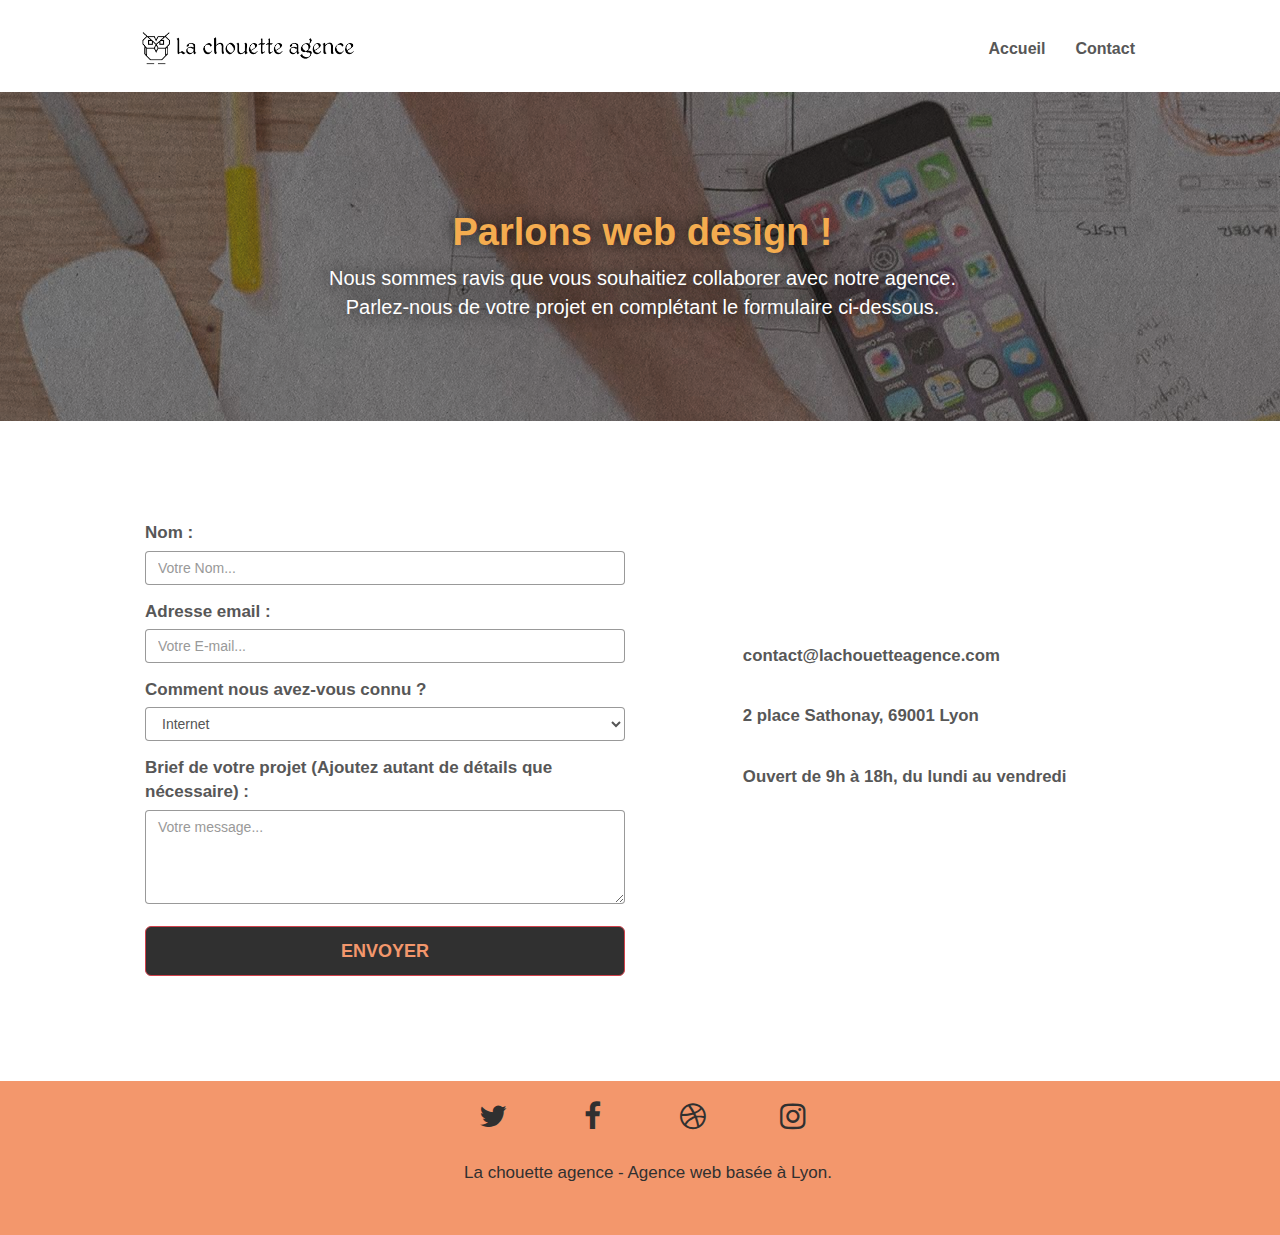
<file: P4_FRANCOU_EDDY/P4_02_code_source/contact.html>
<!doctype html>
<html lang="fr">
<head>
    <meta charset="utf-8">
    <meta name="description" content="Page contact, la Chouette agence à travers son savoir faire prends en main votre présence digitale et boost votre activité">
    <meta name="viewport" content="width=device-width, initial-scale=1.0, viewport-fit=cover">
    <link rel="shortcut icon" type="image/png" href="./favicon/favicon.png">
    <link rel="canonical" href="https://efrancou1997.github.io/P4-Chouette-Agence-io/contact.html"/>
    <link rel="stylesheet" type="text/css" href="./css/bootstrap.css">
    <link rel="stylesheet" type="text/css" href="style.css">
    <link rel="stylesheet" type="text/css" href="./css/font-awesome.css">
    <link rel="stylesheet" type="text/css" href="./css/et-line.css">
    
    <title>Contact | La chouette agence entreprise web design</title>

    <!-- Open Graph / Facebook -->
	<meta property="og:type" content="website">
	<meta property="og:title" content="La Chouette agence | Entreprise web design basée à Lyon">
	<meta property="og:description" content="Design, Création et Réalisation de votre site internet, la Chouette agence à travers son savoir faire prends en main votre présence digitale et boost votre activité">

	<!-- Twitter -->
	<meta property="twitter:card" content="summary_large_image">
	<meta property="twitter:title" content="La Chouette agence | Entreprise web design basée à Lyon">
	<meta property="twitter:description" content="Design, Création et Réalisation de votre site internet, la Chouette agence à travers son savoir faire prends en main votre présence digitale et boost votre activité">
    
<!-- Analytics -->
 <!-- Global site tag (gtag.js) - Google Analytics -->
<!-- <script async src="https://www.googletagmanager.com/gtag/js?id=G-FQH3N0KKPB"></script>
<script>
  window.dataLayer = window.dataLayer || [];
  function gtag(){dataLayer.push(arguments);}
  gtag('js', new Date());

  gtag('config', 'G-FQH3N0KKPB');
</script> -->
<!-- Analytics END -->
    
</head>
<body>
<!-- Principal conteneur -->
<div class="page-container">
    
<!-- bloc-0 -->
<header class="bloc bgc-white l-bloc " id="bloc-0">
	<div class="container bloc-sm">
		<div class="navbar row">
			<div class="navbar-header">
				<a class="navbar-brand" href="index.html"><img src="img/la-chouette-agence.png" alt="logo la chouette agence" height="40" /></a>
				<button id="nav-toggle" type="button" class="ui-navbar-toggle navbar-toggle" data-toggle="collapse" data-target=".navbar-1">
					<span class="sr-only">Toggle navigation</span><span class="icon-bar"></span><span class="icon-bar"></span><span class="icon-bar"></span>
				</button>
			</div>
			<nav class="collapse navbar-collapse navbar-1 special-dropdown-nav">
				<ul class="site-navigation nav navbar-nav">
					<li>
						<a class="navlink" href="index.html">Accueil</a>
					</li>
					<li>
					</li>
					<li>
						<a class="navlink" href="contact.html">Contact</a>
					</li>
				</ul>
			</nav>
		</div>
	</div>
</header>
<!-- bloc-0 END -->

<!-- bloc-6 -->
<section class="bloc bg-banniere bg-repeat bgc-atomic-tangerine noircir d-bloc bloc-bg-texture texture-paper" id="bloc-6">
	<div class="container bloc-lg">
		<div class="row">
			<div class="col-sm-12">
				<h1 class="text-center hero-bloc-text tc-white gras">
					Parlons web design !
				</h1>
				<p class="text-center mg-lg tc-white tight-width-whitespace customsize couleurclaire">
					Nous sommes ravis que vous souhaitiez collaborer avec notre agence.<br>
					Parlez-nous de votre projet en complétant le formulaire ci-dessous.
				</p>
			</div>
		</div>
	</div>
</section>
<!-- bloc-6 END -->

<!-- bloc-7 -->
<div class="bloc bgc-white l-bloc" id="bloc-7">
	<div class="container bloc-lg">
		<div class="row">
			<div class="col-sm-6">
				<form id="form_1">
					<div class="form-group">
						<label for="name">
							Nom :
						</label><br>
						<input id="name" class="form-control" type="text" placeholder="Votre Nom..." required />
					</div>
					<div class="form-group">
						<label for="email">
							Adresse email :
						</label>
						<input id="email" class="form-control" type="email" placeholder="Votre E-mail..." required />
					</div>
					<div class="form-group">
						<label for="source">Comment nous avez-vous connu ? </label>
						<select id="source" class="form-control">
							<option value="internet">Internet</option>
							<option value="reseaux sociaux">Réseaux sociaux</option>
							<option value="ami(e)">Par un(e) ami(e)</option>
						</select>
					</div>
					<div class="form-group">
						<label for="message">
							Brief de votre projet (Ajoutez autant de détails que nécessaire) :<br>
						</label>
						<textarea id="message" class="form-control" rows="4" cols="50" placeholder="Votre message..." required></textarea>
					</div> 
					<button class="bloc-button btn btn-lg btn-block cta-hero btn-atomic-tangerine" type="submit">
						Envoyer
					</button>
				</form>
			</div>
			<aside class="col-sm-6 centrer">
				<div>
				<p class="gras">
					<a href="mailto:contact@lachouetteagence.com" class="nodecolink">&nbsp; contact@lachouetteagence.com</a>
				</p>
				<p class="gras">
					<a target="_blank" href="https://www.google.fr/maps/place/2+Pl.+Sathonay,+69001+Lyon/@45.7695278,4.8279786,17z/data=!3m1!4b1!4m5!3m4!1s0x47f4eb020f3664e9:0x13e3d71752922c1f!8m2!3d45.7695241!4d4.8301673" rel="noopener" class="nodecolink">&nbsp; 2 place Sathonay, 69001 Lyon</a>
				</p>
				<p class="gras">
					&nbsp; Ouvert de 9h à 18h, du lundi au vendredi
				</p>
				</div>
			</aside>
		</div>
	</div>
</div>
<!-- bloc-7 END -->

<!-- ScrollToTop Button -->
<a class="bloc-button btn btn-d scrollToTop" onclick="scrollToTarget('1')"><span class="fa fa-chevron-up"></span></a>
<!-- ScrollToTop Button END-->

<!-- Footer - bloc-8 -->
<footer class="bloc bgc-atomic-tangerine d-bloc" id="bloc-8">
	<div class="container bloc-sm">
		<div class="row">
			<div class="col-sm-12">
				<div class="row row-no-gutters social">
					<div class="col-sm-3">
						<div class="text-center">
							<a class="social" href="https://twitter.com/" aria-label="Twitter" target="_blank" rel="noopener"><span class="fa fa-twitter icon-md"><span class="hidden">twitter</span></span></a>
						</div>
					</div>
					<div class="col-sm-3">
						<div class="text-center">
							<a class="social" href="https://fr-fr.facebook.com/" aria-label="Facebook" target="_blank" rel="noopener"><span class="fa fa-facebook icon-md"><span class="hidden">facebook</span></span></a>
						</div>
					</div>
					<div class="col-sm-3">
						<div class="text-center">
							<a class="social" href="https://dribbble.com/" aria-label="Dribble" target="_blank" rel="noopener"><span class="fa fa-dribbble icon-md"><span class="hidden">dribble</span></span></a>
						</div>
					</div>
					<div class="col-sm-3">
						<div class="text-center">
							<a class="social" href="https://www.instagram.com/" aria-label="Instagram" target="_blank" rel="noopener"><span class="fa fa-instagram icon-md"><span class="hidden">instagram</span></span></a>
						</div>
					</div>
				</div>
				<p class="text-center whitefooter">
					La chouette agence - Agence web basée à Lyon.<br>
				</p>
			</div>

		</div>
	</div>
</footer>
<!-- Footer - bloc-8 END -->

</div>
<!-- Principal conteneur END -->

    <!-- scripts -->
<script src="./js/jquery-2.1.0.js"></script>
<script src="./js/bootstrap.js"></script>
<script src="./js/blocs.js"></script>
<script src="./js/jqBootstrapValidation.js"></script>
<script src="./js/formHandler.js"></script>
	<!-- scripts end -->
</body>
</html>
</file>
<file: style.css>
body {
    margin: 0;
    padding: 0;
    background: #FFF;
    overflow-x: hidden;
    -webkit-font-smoothing: antialiased;
    -moz-osx-font-smoothing: grayscale;
}

a,
button {
    transition: all .3s ease-in-out;
    /* outline: none!important; */
    font-weight: 700;
}

a:hover {
    text-decoration: none;
    cursor: pointer;
    text-shadow: 0px 0px 16px rgb(0 0 0 / 81%);
}
.navlink:hover{
    text-shadow: none;
    color: rgb(209, 65, 75)!important;
}

#page-loading-blocs-notifaction {
    position: fixed;
    top: 0;
    bottom: 0;
    width: 100%;
    z-index: 100000;
    background: #FFFFFF url("img/pageload-spinner.gif") no-repeat center center;
}

.bloc {
    width: 100%;
    clear: both;
    background: 50% 50% no-repeat;
    padding: 0 50px;
    -webkit-background-size: cover;
    -moz-background-size: cover;
    -o-background-size: cover;
    background-size: cover;
    position: relative;
}

.bloc .container {
    padding-left: 0;
    padding-right: 0;
}

.bloc-lg {
    padding: 100px 50px;
}

.bloc-md {
    padding: 50px;
}

.bloc-sm {
    padding: 20px 50px;
}

.bg-center,
.bg-l-edge,
.bg-r-edge,
.bg-t-edge,
.bg-b-edge,
.bg-tl-edge,
.bg-bl-edge,
.bg-tr-edge,
.bg-br-edge,
.bg-repeat {
    -webkit-background-size: auto!important;
    -moz-background-size: auto!important;
    -o-background-size: auto!important;
    background-size: auto!important;
}

.bg-repeat {
    background: repeat;
}

.bg-t-edge {
    background: top no-repeat;
}

.bloc-bg-texture::before {
    content: "";
    background-size: 2px 2px;
    position: absolute;
    top: 0;
    bottom: 0;
    left: 0;
    right: 0;
}

.texture-paper::before {
    background: url("img/texture-paper.png");
    background-size: 280px 280px;
}

.b-parallax {
    background-attachment: fixed;
}

.d-bloc {
    color: rgba(255, 255, 255, .7);
}

.d-bloc button:hover {
    color: rgba(255, 255, 255, .9);
}

.d-bloc .icon-round,
.d-bloc .icon-square,
.d-bloc .icon-rounded,
.d-bloc .icon-semi-rounded-a,
.d-bloc .icon-semi-rounded-b {
    border-color: rgba(255, 255, 255, .9);
}

.d-bloc .divider-h span {
    border-color: rgba(255, 255, 255, .2);
}

.d-bloc .a-btn,
.d-bloc .navbar a,
.d-bloc .navbar-brand,
.d-bloc a .icon-sm,
.d-bloc a .icon-md,
.d-bloc a .icon-lg,
.d-bloc a .icon-xl,
.d-bloc h1 a,
.d-bloc h2 a,
.d-bloc h3 a,
.d-bloc h4 a,
.d-bloc h5 a,
.d-bloc h6 a,
.d-bloc p a {
    /* color: rgba(255, 255, 255, .6); */
    color :rgb(48, 48, 48);
}

.d-bloc .a-btn:hover,
.d-bloc .navbar a:hover,
.d-bloc .navbar-brand:hover,
.d-bloc a:hover .icon-sm,
.d-bloc a:hover .icon-md,
.d-bloc a:hover .icon-lg,
.d-bloc a:hover .icon-xl,
.d-bloc h1 a:hover,
.d-bloc h2 a:hover,
.d-bloc h3 a:hover,
.d-bloc h4 a:hover,
.d-bloc h5 a:hover,
.d-bloc h6 a:hover,
.d-bloc p a:hover {
    color: rgba(255, 255, 255, 1);
}

.d-bloc .navbar-toggle .icon-bar {
    background: rgba(255, 255, 255, 1);
}

.d-bloc .btn-wire,
.d-bloc .btn-wire:hover {
    color: rgba(255, 255, 255, 1);
    border-color: rgba(255, 255, 255, 1);
}

.d-bloc .panel {
    color: rgba(0, 0, 0, .5);
}

.d-bloc .panel button:hover {
    color: rgba(0, 0, 0, .7);
}

.d-bloc .panel icon {
    border-color: rgba(0, 0, 0, .7);
}

.d-bloc .panel .divider-h span {
    border-color: rgba(0, 0, 0, .1);
}

.d-bloc .panel .a-btn {
    color: rgba(0, 0, 0, .6);
}

.d-bloc .panel .a-btn:hover {
    color: rgba(0, 0, 0, 1);
}

.d-bloc .panel .btn-wire,
.d-bloc .panel .btn-wire:hover {
    color: rgba(0, 0, 0, .7);
    border-color: rgba(0, 0, 0, .3);
}

.d-bloc .panel,
.l-bloc {
    color: rgba(0, 0, 0, .5);
}

.d-bloc .panel button:hover,
.l-bloc button:hover {
    color: rgba(0, 0, 0, .7);
}

.l-bloc .icon-round,
.l-bloc .icon-square,
.l-bloc .icon-rounded,
.l-bloc .icon-semi-rounded-a,
.l-bloc .icon-semi-rounded-b {
    border-color: rgba(0, 0, 0, .7);
}

.d-bloc .panel .divider-h span,
.l-bloc .divider-h span {
    border-color: rgba(0, 0, 0, .1);
}

.d-bloc .panel .a-btn,
.l-bloc .a-btn,
.l-bloc .navbar a,
.l-bloc .navbar-brand,
.l-bloc a .icon-sm,
.l-bloc a .icon-md,
.l-bloc a .icon-lg,
.l-bloc a .icon-xl,
.l-bloc h1 a,
.l-bloc h2 a,
.l-bloc h3 a,
.l-bloc h4 a,
.l-bloc h5 a,
.l-bloc h6 a,
.l-bloc p a {
    color: rgba(0, 0, 0, .6);
}

.d-bloc .panel .a-btn:hover,
.l-bloc .a-btn:hover,
.l-bloc .navbar a:hover,
.l-bloc .navbar-brand:hover,
.l-bloc a:hover .icon-sm,
.l-bloc a:hover .icon-md,
.l-bloc a:hover .icon-lg,
.l-bloc a:hover .icon-xl,
.l-bloc h1 a:hover,
.l-bloc h2 a:hover,
.l-bloc h3 a:hover,
.l-bloc h4 a:hover,
.l-bloc h5 a:hover,
.l-bloc h6 a:hover,
.l-bloc p a:hover {
    color: rgba(0, 0, 0, 1);
}

.l-bloc .navbar-toggle .icon-bar {
    color: rgba(0, 0, 0, .6);
}

.d-bloc .panel .btn-wire,
.d-bloc .panel .btn-wire:hover,
.l-bloc .btn-wire,
.l-bloc .btn-wire:hover {
    color: rgba(0, 0, 0, .7);
    border-color: rgba(0, 0, 0, .3);
}

.voffset {
    margin-top: 30px;
}

.voffset-lg {
    margin-top: 80px;
}

.row-no-gutters {
    margin-right: 0;
    margin-left: 0;
}

.row.row-no-gutters > [class^="col-"],
.row.row-no-gutters > [class*=" col-"] {
    padding-right: 0;
    padding-left: 0;
}

#bloc-1-hero h1 {
    font-size: 35px;
}

.navbar {
    margin-bottom: 0;
    z-index: 1;
}

.navbar-brand {
    height: auto;
    padding: 3px 15px;
    font-size: 25px;
    font-weight: normal;
    font-weight: 600;
    line-height: 44px;
}

.navbar-brand img {
    max-height: 200px;
    margin: 0 5px 0 0;
    display: inline;
}

.navbar-brand img[src$=svg] {
    min-width: 100px;
}

.nav-center .navbar-brand img {
    margin: 0;
}

.navbar .nav {
    padding-top: 2px;
    margin-right: -16px;
    float: right;
    z-index: 1;
}

.nav > li {
    float: left;
    margin-top: 4px;
    font-size: 16px;
}

.navbar-nav .open .dropdown-menu > li > a {
    text-align: inherit;
}

.nav > li a:hover,
.nav > li a:focus {
    background: transparent;
}

.navbar-toggle {
    margin: 10px 10px 0 0;
    border: 0px;
}

.navbar-toggle:hover {
    background: transparent!important;
}

.navbar-toggle .icon-bar {
    background-color: rgba(0, 0, 0, .5);
    width: 26px;
}

.nav-invert .navbar .nav {
    float: left;
}

.nav-invert .navbar-header,
.nav-invert .navbar-brand {
    float: right;
    position: relative;
    z-index: 2;
}

@media (min-width: 768px) {
    .site-navigation {
        position: absolute;
        top: 50%;
        right: 20px;
        transform: translate(0, -50%);
        -webkit-transform: translateY(-50%);
    }
    .nav > li .dropdown-menu a,
    .nav > li .dropdown-menu a:hover {
        color: #484848;
    }
    .nav-invert .site-navigation {
        left: 0;
        right: 0;
    }
    .nav-center {
        text-align: center;
    }
    .nav-center .navbar-header {
        width: 100%;
    }
    .nav-center .navbar-header,
    .nav-center .navbar-brand,
    .nav-center .nav > li {
        float: none;
        display: inline-block;
    }
    .nav-center .site-navigation {
        position: relative;
        width: 100%;
        right: 0;
        margin-right: 0px;
        margin-top: 20px;
    }
    .nav-center.mini-nav .navbar-toggle {
        float: none;
        margin: 10px auto 0;
    }
}

.nav > li > .dropdown a {
    background: none!important;
    display: block;
    padding: 14px 15px;
}

nav .caret {
    margin: 0 5px;
}

.dropdown-menu .dropdown-menu {
    top: -8px;
    left: 100%;
}

.dropdown-menu .dropmenu-flow-right {
    top: 100%;
    left: 0;
    margin-left: -1px;
    border-top-left-radius: 0;
    border-top-right-radius: 0;
}

.dropdown-menu .dropdown span {
    border: 4px solid black;
    border-top-color: transparent;
    border-right-color: transparent;
    border-bottom-color: transparent;
    margin: 6px -5px 0 0!important;
    float: right;
}

.mg-md {
    margin-top: 10px;
    margin-bottom: 20px;
}

.mg-lg {
    margin-top: 10px;
    margin-bottom: 40px;
}

.btn {
    margin: 0 5px 5px 0;
}

.btn.pull-right {
    margin: 0 0 5px 5px;
}

.btn-d,
.btn-d:hover,
.btn-d:focus {
    color: #FFF;
    background: rgba(0, 0, 0, .3);
}

button {
    outline: none!important;
}

.btn-rd {
    border-radius: 40px;
}

.btn-clean {
    border: 1px solid rgba(0, 0, 0, .08);
    border-bottom-color: rgba(0, 0, 0, .1);
    text-shadow: 0 1px 0 rgba(0, 0, 1, .1);
    box-shadow: 0 1px 3px rgba(0, 0, 1, .25), inset 0 1px 0 0 rgba(255, 255, 255, .15);
}

.icon-md {
    font-size: 30px!important;
}

.icon-lg {
    font-size: 60px!important;
}

.sm-shadow {
    text-shadow: 0 1px 2px rgba(0, 0, 0, .3);
}

.panel-sq,
.panel-sq .panel-heading,
.panel-sq .panel-footer {
    border-radius: 0;
}

.panel-rd {
    border-radius: 30px;
}

.panel-rd .panel-heading {
    border-radius: 29px 29px 0 0;
}

.panel-rd .panel-footer {
    border-radius: 0 0 29px 29px;
}

.form-control {
    border-color: rgba(0, 0, 0, .4);
    box-shadow: none;
}

.scrollToTop {
    width: 40px;
    height: 40px;
    position: fixed;
    bottom: 20px;
    right: 20px;
    opacity: 0;
    z-index: 500;
    transition: all .3s ease-in-out;
}

.scrollToTop span {
    margin-top: 6px;
}

.showScrollTop {
    font-size: 14px;
    opacity: 1;
}

a[data-lightbox] {
    position: relative;
    display: block;
    text-align: center;
}

a[data-lightbox]:hover::before {
    content: "+";
    font-family: "HelveticaNeue-Light", "Helvetica Neue Light", "Helvetica Neue", Helvetica, Arial;
    font-size: 32px;
    width: 50px;
    height: 50px;
    margin-left: -25px;
    border-radius: 50%;
    background: rgba(0, 0, 0, .6);
    color: #FFF;
    font-weight: 100;
    z-index: 1;
    position: absolute;
    top: 50%;
    transform: translateY(-50%);
    -webkit-transform: translateY(-50%);
}

a[data-lightbox]:hover img {
    opacity: 0.6;
    -webkit-animation-fill-mode: none;
    animation-fill-mode: none;
}

#lightbox-modal {
    display: flex;
    align-items: center;
}

#lightbox-modal .modal-dialog {
    width: 90%;
    max-width: 900px;
    margin: 0 auto 0;
}

#lightbox-modal .modal-dialog img {
    max-height: 90vh;
    margin: 0 auto;
}

.lightbox-caption {
    padding: 20px;
    color: #FFF;
    background: rgba(0, 0, 0, .5);
    position: absolute;
    left: 15px;
    right: 15px;
    text-align: center;
}

.close-lightbox {
    color: #FFF;
    font-size: 30px;
    position: absolute;
    top: 20px;
    right: 20px;
    z-index: 20;
    background: rgba(0, 0, 0, .5);
    border: none;
    line-height: 30px;
    padding: 0 9px 5px;
    opacity: 0.3;
}

.close-lightbox:hover,
.next-lightbox:hover,
.prev-lightbox:hover {
    opacity: 1.0;
    color: #FFF;
}

.next-lightbox,
.prev-lightbox {
    font-size: 20px;
    color: rgba(255, 255, 255, .9);
    background: rgba(0, 0, 0, .5);
    transition: all .2s ease-in-out;
    position: absolute;
    top: 45%;
    z-index: 1;
    opacity: 0.4;
}

.next-lightbox {
    padding: 6px 8px 1px 13px;
    right: 25px;
}

.prev-lightbox {
    padding: 6px 13px 1px 10px;
    left: 25px;
}

.snapshot-lb .modal-body {
    padding-bottom: 45px;
}

.snapshot-lb .lightbox-caption {
    padding: 0;
    color: rgba(0, 0, 0, .5);
    background: none;
}

h1,
h2,
h3,
h4,
h5,
h6,
p,
label,
.btn,
a {
    font-family: "helvetica";
    font-weight: 400;
    color: #575757!important;
}
a {
    font-weight: 700;
}

.container {
    max-width: 1000px;
}

.hero-bloc-text {
    font-size: 38px;
}

.hero-bloc-text-sub {
    font-size: 36px;
}

.statement-bloc-text {
    line-height: 26px;
    font-style: italic;
    font-size: 20px;
    text-align: center;
    font-weight: lighter;
    max-width: 520px;
    margin: auto auto auto auto;
}

p {
    font-size: 17px;
}

.tight-width-whitespace {
    max-width: 600px;
    margin: auto auto auto auto;
}

.h1 {
    font-size: 20px;
    font-family: "Open Sans";
}

.cta-hero {
    margin-top: 22px;
    color: #FFFFFF!important;
    text-transform: uppercase;
    padding: 12px 28px 12px 28px;
    font-size: 18px;
    font-weight: 700;
}

.social {
    max-width: 400px;
    margin: auto auto auto auto;
    display: flex;
    justify-content: space-around;
}

h2 {
    font-size: 22px;
    line-height: 1.4em;
    position: relative;
}

h3 {
    font-size: 15px;
    text-transform: uppercase;
    font-weight: 700;
    color: #333333!important;
}

.med-width-whitespace {
    max-width: 800px;
    margin: auto auto auto auto;
    box-shadow: 0px 0px 0px #000000;
}

h1 {
    color: #333333!important;
}

h4 {
    color: #333333!important;
}

.icons {
    margin-bottom: 14px;
    margin-top: 24px;
}

.white {
    color: #FFFFFF!important;
}

.portfolio-thumb {
    margin-bottom: 24px;
}

.portfolio-row {
    margin-bottom: 44px;
    margin-top: 50px;
}

.avatar {
    box-shadow: 0px 4px 9px rgba(0, 0, 0, 0.3);
}

.black-background {
    background-color: rgba(165, 147, 99, 0.8);
    padding: 40px 40px 40px 40px;
}

.bold-link {
    font-weight: 900;
    text-decoration: underline!important;
}

.bgc-white {
    background-color: #FFFFFF;
}

.bgc-dark-slate-blue {
    background-color: #364577;
}

.bgc-atomic-tangerine {
    background-color: #F3976C;
}

.tc-white {
    color: rgb(244, 172, 79)!important;
    text-shadow: 0px 0px 16px rgb(0 0 0 / 81%);
}

.btn-atomic-tangerine {
    border-color: rgb(209, 65, 75);
    background: rgb(48, 48, 48);
    color: #F3976C!important;
}

.btn-atomic-tangerine:hover {
    background: rgb(244, 172, 79)!important;
    color: rgb(48, 48, 48)!important;
    text-shadow: none;
}

.ltc-white {
    color: rgb(244, 172, 79)!important;
}

.ltc-white:hover {
    color: #cccccc!important;
}

.ltc-atomic-tangerine {
    color: #F3976C!important;
}

.ltc-atomic-tangerine:hover {
    color: #c27956!important;
}

.icon-dark-slate-blue {
    color: #364577!important;
    border-color: #364577!important;
}

.bg-dots-bg {
    background-image: url("img/dots-bg.png");
}

.bg-lines-h2-bg {
    background-image: url("img/lines-h2-bg.png");
}

.bg-banniere {
    background-image: url("img/la-chouette-agence-banniere.jpg");
}

.bg-presentation {
    background-image: url("img/image-de-presentation.jpg");
}

@media (max-width: 1024px) {
    .bloc {
        padding-left: 20px;
        padding-right: 20px;
    }
    .bloc.full-width-bloc,
    .bloc-tile-2.full-width-bloc .container,
    .bloc-tile-3.full-width-bloc .container,
    .bloc-tile-4.full-width-bloc .container {
        padding-left: 0;
        padding-right: 0;
    }
}

@media (max-width: 992px) and (min-width: 768px) {
    .navbar .nav {
        max-width: 80%
    }
    .nav-center.navbar .nav {
        max-width: 100%
    }
}

@media only screen and (min-width: 768px) and (max-width: 1024px) and (orientation: landscape) {
    .b-parallax {
        background-attachment: scroll;
    }
}

@media only screen and (min-width: 1024px) and (max-width: 1366px) and (-webkit-min-device-pixel-ratio: 1.5) {
    .b-parallax {
        background-attachment: scroll;
    }
}

@media (max-width: 991px) {
    .container {
        width: 100%;
    }
    .b-parallax {
        background-attachment: scroll;
    }
    .page-container,
    #hero-bloc {
        overflow-x: hidden;
        position: relative;
    }
    /* .bloc {
        padding-left: constant(safe-area-inset-left);
        padding-right: constant(safe-area-inset-right);
    } */
    .bloc-group,
    .bloc-group .bloc {
        display: block;
        width: 100%;
    }
    .bloc-fill-screen .fill-bloc-top-edge,
    .bloc-fill-screen .fill-bloc-bottom-edge {
        padding: 0 20px;
        /* padding-left: constant(safe-area-inset-left);
        padding-right: constant(safe-area-inset-right); */
    }
}

@media (max-width: 767px) {
    .page-container {
        overflow-x: hidden;
        position: relative;
    }
    h1,
    h2,
    h3,
    h4,
    h5,
    h6,
    p,
    #disqus_thread {
        padding-left: 10px!important;
        padding-right: 10px!important;
    }
    .b-parallax {
        background-attachment: scroll;
    }
    .navbar .nav {
        padding-top: 0;
        border-top: 1px solid rgba(0, 0, 0, .2);
        float: none!important;
    }
    .navbar.row {
        margin-left: 0;
        margin-right: 0;
    }
    .site-navigation {
        position: inherit;
        transform: none;
        -webkit-transform: none;
        -ms-transform: none;
    }
    .nav > li {
        margin-top: 0;
        border-bottom: 1px solid rgba(0, 0, 0, .1);
        background: rgba(0, 0, 0, .05);
        text-align: left;
        padding-left: 15px;
        width: 100%;
    }
    .nav > li:hover {
        background: rgba(0, 0, 0, .08);
    }
    .dropdown .dropdown a .caret {
        float: none;
        margin: 5px 0 0 10px!important;
        border: 4px solid black;
        border-bottom-color: transparent;
        border-right-color: transparent;
        border-left-color: transparent;
    }
    #hero-bloc .navbar .nav {
        background: rgba(0, 0, 0, .8);
    }
    #hero-bloc .navbar .nav a {
        color: rgba(255, 255, 255, .6);
    }
    .hero {
        padding: 50px 0;
    }
    .hero-nav {
        left: -1px;
        right: -1px;
    }
    .navbar-collapse {
        padding: 0;
        overflow-x: hidden;
        -webkit-box-shadow: none;
        box-shadow: none;
    }
    .navbar-brand img {
        max-height: 40px;
        width: auto;
    }
    .nav-invert .navbar-header {
        float: none;
        width: 100%;
    }
    .nav-invert .navbar-toggle {
        float: left;
        margin-left: 10px;
    }
    .bloc {
        padding-left: 0;
        padding-right: 0;
    }
    .bloc-xxl,
    .bloc-xl,
    .bloc-lg {
        padding: 40px 0;
    }
    .bloc-sm,
    .bloc-md {
        padding-left: 0;
        padding-right: 0;
    }
    .bloc-tile-2 .container,
    .bloc-tile-3 .container,
    .bloc-tile-4 .container,
    .bloc-fill-screen .fill-bloc-top-edge,
    .bloc-fill-screen .fill-bloc-bottom-edge {
        padding-left: 0;
        padding-right: 0;
    }
    .a-block {
        padding: 0 10px;
    }
    .btn-dwn {
        display: none;
    }
    .voffset {
        margin-top: 5px;
    }
    .voffset-md {
        margin-top: 20px;
    }
    .voffset-lg {
        margin-top: 30px;
    }
    form {
        padding: 5px;
    }
    .close-lightbox {
        display: inline-block;
    }
    .blocsapp-device-iphone5 {
        background-size: 216px 425px;
        padding-top: 60px;
        width: 216px;
        height: 425px;
    }
    .blocsapp-device-iphone5 img {
        width: 180px;
        height: 320px;
    }
}


.gras{
    font-weight: 700;
}
.citation{
    font-weight: 400;
    font-size: 22px;
    font-style: italic;
}
.source{
    font-weight: 600;
    color: rgb(48, 48, 48);
}
.whitefooter{
    color: rgb(48, 48, 48)!important;
    font-size: 17px;
    margin-bottom: 30px;
    padding-left: 11px;
    margin-top: 30px;
}
.hidden{
    visibility: hidden;
}
.customsize{
    font-size: 20px;
    max-width: 100%;
}
.couleurclaire{
    color: white!important;
}
label{
    font-size: 17px;
    font-weight: 700;
}
.noircir{
    background-color: black;
}
i{
    font-size: 1.1em;
}
.centrer{
    display: flex;
    justify-content: center;
    align-items: center;
    height: 400px;
}
.centrer p{
    font-size: 1.2em;
    line-height: 3;
}
.nodecolink:hover{
    color: rgb(209, 65, 75)!important;
    text-shadow : none;
}
@media (max-width: 400px) {
    .bloc {
        padding-left: 0;
        padding-right: 0;
    }
}

@media (max-width: 768px) {
    .bloc-mob-center-text {
        text-align: center;
    }
    p{
        font-size: 17px;
    }
    .citation{
        font-size: 20px;
    }
    a[data-lightbox]{
        display: flex;
        justify-content: center;
        margin-top: 50px;
    }
    .portfolio-thumb{
        width: 23em;
    }
    .portfolio-row{
        margin-top: 0;
        margin-bottom: 0;
    }
    h3{
        font-size: 18px;
    }
    .centrer{
        height: 170px;
        padding-top: 60px;
    }
    .centrer p{
        line-height: 1.4;
    }
    .gras{
       font-size: 30px;
    }
    .customsize, label{
        font-size: 16px;
    }
}
</file>
<file: css/et-line.css>
@font-face {
    font-family: et-line;
    src: url(../fonts/et-line.eot);
    src: url(../fonts/et-line.eot?#iefix) format('embedded-opentype'), url(../fonts/et-line.woff) format('woff'), url(../fonts/et-line.ttf) format('truetype'), url(../fonts/et-line.svg#et-line) format('svg');
    font-weight: 400;
    font-style: normal
}

.et-icon-adjustments,
.et-icon-alarmclock,
.et-icon-anchor,
.et-icon-aperture,
.et-icon-attachment,
.et-icon-bargraph,
.et-icon-basket,
.et-icon-beaker,
.et-icon-bike,
.et-icon-book-open,
.et-icon-briefcase,
.et-icon-browser,
.et-icon-calendar,
.et-icon-camera,
.et-icon-caution,
.et-icon-chat,
.et-icon-circle-compass,
.et-icon-clipboard,
.et-icon-clock,
.et-icon-cloud,
.et-icon-compass,
.et-icon-desktop,
.et-icon-dial,
.et-icon-document,
.et-icon-documents,
.et-icon-download,
.et-icon-dribbble,
.et-icon-edit,
.et-icon-envelope,
.et-icon-expand,
.et-icon-facebook,
.et-icon-flag,
.et-icon-focus,
.et-icon-gears,
.et-icon-genius,
.et-icon-gift,
.et-icon-global,
.et-icon-globe,
.et-icon-googleplus,
.et-icon-grid,
.et-icon-happy,
.et-icon-hazardous,
.et-icon-heart,
.et-icon-hotairballoon,
.et-icon-hourglass,
.et-icon-key,
.et-icon-laptop,
.et-icon-layers,
.et-icon-lifesaver,
.et-icon-lightbulb,
.et-icon-linegraph,
.et-icon-linkedin,
.et-icon-lock,
.et-icon-magnifying-glass,
.et-icon-map,
.et-icon-map-pin,
.et-icon-megaphone,
.et-icon-mic,
.et-icon-mobile,
.et-icon-newspaper,
.et-icon-notebook,
.et-icon-paintbrush,
.et-icon-paperclip,
.et-icon-pencil,
.et-icon-phone,
.et-icon-picture,
.et-icon-pictures,
.et-icon-piechart,
.et-icon-presentation,
.et-icon-pricetags,
.et-icon-printer,
.et-icon-profile-female,
.et-icon-profile-male,
.et-icon-puzzle,
.et-icon-quote,
.et-icon-recycle,
.et-icon-refresh,
.et-icon-ribbon,
.et-icon-rss,
.et-icon-sad,
.et-icon-scissors,
.et-icon-scope,
.et-icon-search,
.et-icon-shield,
.et-icon-speedometer,
.et-icon-strategy,
.et-icon-streetsign,
.et-icon-tablet,
.et-icon-target,
.et-icon-telescope,
.et-icon-toolbox,
.et-icon-tools,
.et-icon-tools-2,
.et-icon-trophy,
.et-icon-tumblr,
.et-icon-twitter,
.et-icon-upload,
.et-icon-video,
.et-icon-wallet,
.et-icon-wine {
    font-family: et-line;
    /* speak-as: none; */
    font-style: normal;
    font-weight: 400;
    font-variant: normal;
    text-transform: none;
    line-height: 1;
    -webkit-font-smoothing: antialiased;
    -moz-osx-font-smoothing: grayscale;
    display: inline-block
}

.et-icon-mobile:before {
    content: "\e000"
}

.et-icon-laptop:before {
    content: "\e001"
}

.et-icon-desktop:before {
    content: "\e002"
}

.et-icon-tablet:before {
    content: "\e003"
}

.et-icon-phone:before {
    content: "\e004"
}

.et-icon-document:before {
    content: "\e005"
}

.et-icon-documents:before {
    content: "\e006"
}

.et-icon-search:before {
    content: "\e007"
}

.et-icon-clipboard:before {
    content: "\e008"
}

.et-icon-newspaper:before {
    content: "\e009"
}

.et-icon-notebook:before {
    content: "\e00a"
}

.et-icon-book-open:before {
    content: "\e00b"
}

.et-icon-browser:before {
    content: "\e00c"
}

.et-icon-calendar:before {
    content: "\e00d"
}

.et-icon-presentation:before {
    content: "\e00e"
}

.et-icon-picture:before {
    content: "\e00f"
}

.et-icon-pictures:before {
    content: "\e010"
}

.et-icon-video:before {
    content: "\e011"
}

.et-icon-camera:before {
    content: "\e012"
}

.et-icon-printer:before {
    content: "\e013"
}

.et-icon-toolbox:before {
    content: "\e014"
}

.et-icon-briefcase:before {
    content: "\e015"
}

.et-icon-wallet:before {
    content: "\e016"
}

.et-icon-gift:before {
    content: "\e017"
}

.et-icon-bargraph:before {
    content: "\e018"
}

.et-icon-grid:before {
    content: "\e019"
}

.et-icon-expand:before {
    content: "\e01a"
}

.et-icon-focus:before {
    content: "\e01b"
}

.et-icon-edit:before {
    content: "\e01c"
}

.et-icon-adjustments:before {
    content: "\e01d"
}

.et-icon-ribbon:before {
    content: "\e01e"
}

.et-icon-hourglass:before {
    content: "\e01f"
}

.et-icon-lock:before {
    content: "\e020"
}

.et-icon-megaphone:before {
    content: "\e021"
}

.et-icon-shield:before {
    content: "\e022"
}

.et-icon-trophy:before {
    content: "\e023"
}

.et-icon-flag:before {
    content: "\e024"
}

.et-icon-map:before {
    content: "\e025"
}

.et-icon-puzzle:before {
    content: "\e026"
}

.et-icon-basket:before {
    content: "\e027"
}

.et-icon-envelope:before {
    content: "\e028"
}

.et-icon-streetsign:before {
    content: "\e029"
}

.et-icon-telescope:before {
    content: "\e02a"
}

.et-icon-gears:before {
    content: "\e02b"
}

.et-icon-key:before {
    content: "\e02c"
}

.et-icon-paperclip:before {
    content: "\e02d"
}

.et-icon-attachment:before {
    content: "\e02e"
}

.et-icon-pricetags:before {
    content: "\e02f"
}

.et-icon-lightbulb:before {
    content: "\e030"
}

.et-icon-layers:before {
    content: "\e031"
}

.et-icon-pencil:before {
    content: "\e032"
}

.et-icon-tools:before {
    content: "\e033"
}

.et-icon-tools-2:before {
    content: "\e034"
}

.et-icon-scissors:before {
    content: "\e035"
}

.et-icon-paintbrush:before {
    content: "\e036"
}

.et-icon-magnifying-glass:before {
    content: "\e037"
}

.et-icon-circle-compass:before {
    content: "\e038"
}

.et-icon-linegraph:before {
    content: "\e039"
}

.et-icon-mic:before {
    content: "\e03a"
}

.et-icon-strategy:before {
    content: "\e03b"
}

.et-icon-beaker:before {
    content: "\e03c"
}

.et-icon-caution:before {
    content: "\e03d"
}

.et-icon-recycle:before {
    content: "\e03e"
}

.et-icon-anchor:before {
    content: "\e03f"
}

.et-icon-profile-male:before {
    content: "\e040"
}

.et-icon-profile-female:before {
    content: "\e041"
}

.et-icon-bike:before {
    content: "\e042"
}

.et-icon-wine:before {
    content: "\e043"
}

.et-icon-hotairballoon:before {
    content: "\e044"
}

.et-icon-globe:before {
    content: "\e045"
}

.et-icon-genius:before {
    content: "\e046"
}

.et-icon-map-pin:before {
    content: "\e047"
}

.et-icon-dial:before {
    content: "\e048"
}

.et-icon-chat:before {
    content: "\e049"
}

.et-icon-heart:before {
    content: "\e04a"
}

.et-icon-cloud:before {
    content: "\e04b"
}

.et-icon-upload:before {
    content: "\e04c"
}

.et-icon-download:before {
    content: "\e04d"
}

.et-icon-target:before {
    content: "\e04e"
}

.et-icon-hazardous:before {
    content: "\e04f"
}

.et-icon-piechart:before {
    content: "\e050"
}

.et-icon-speedometer:before {
    content: "\e051"
}

.et-icon-global:before {
    content: "\e052"
}

.et-icon-compass:before {
    content: "\e053"
}

.et-icon-lifesaver:before {
    content: "\e054"
}

.et-icon-clock:before {
    content: "\e055"
}

.et-icon-aperture:before {
    content: "\e056"
}

.et-icon-quote:before {
    content: "\e057"
}

.et-icon-scope:before {
    content: "\e058"
}

.et-icon-alarmclock:before {
    content: "\e059"
}

.et-icon-refresh:before {
    content: "\e05a"
}

.et-icon-happy:before {
    content: "\e05b"
}

.et-icon-sad:before {
    content: "\e05c"
}

.et-icon-facebook:before {
    content: "\e05d"
}

.et-icon-twitter:before {
    content: "\e05e"
}

.et-icon-googleplus:before {
    content: "\e05f"
}

.et-icon-rss:before {
    content: "\e060"
}

.et-icon-tumblr:before {
    content: "\e061"
}

.et-icon-linkedin:before {
    content: "\e062"
}

.et-icon-dribbble:before {
    content: "\e063"
}
</file>
<file: P4_FRANCOU_EDDY/P4_02_code_source/style.css>
body {
    margin: 0;
    padding: 0;
    background: #FFF;
    overflow-x: hidden;
    -webkit-font-smoothing: antialiased;
    -moz-osx-font-smoothing: grayscale;
}

a,
button {
    transition: all .3s ease-in-out;
    /* outline: none!important; */
    font-weight: 700;
}

a:hover {
    text-decoration: none;
    cursor: pointer;
    text-shadow: 0px 0px 16px rgb(0 0 0 / 81%);
}
.navlink:hover{
    text-shadow: none;
    color: rgb(209, 65, 75)!important;
}

#page-loading-blocs-notifaction {
    position: fixed;
    top: 0;
    bottom: 0;
    width: 100%;
    z-index: 100000;
    background: #FFFFFF url("img/pageload-spinner.gif") no-repeat center center;
}

.bloc {
    width: 100%;
    clear: both;
    background: 50% 50% no-repeat;
    padding: 0 50px;
    -webkit-background-size: cover;
    -moz-background-size: cover;
    -o-background-size: cover;
    background-size: cover;
    position: relative;
}

.bloc .container {
    padding-left: 0;
    padding-right: 0;
}

.bloc-lg {
    padding: 100px 50px;
}

.bloc-md {
    padding: 50px;
}

.bloc-sm {
    padding: 20px 50px;
}

.bg-center,
.bg-l-edge,
.bg-r-edge,
.bg-t-edge,
.bg-b-edge,
.bg-tl-edge,
.bg-bl-edge,
.bg-tr-edge,
.bg-br-edge,
.bg-repeat {
    -webkit-background-size: auto!important;
    -moz-background-size: auto!important;
    -o-background-size: auto!important;
    background-size: auto!important;
}

.bg-repeat {
    background: repeat;
}

.bg-t-edge {
    background: top no-repeat;
}

.bloc-bg-texture::before {
    content: "";
    background-size: 2px 2px;
    position: absolute;
    top: 0;
    bottom: 0;
    left: 0;
    right: 0;
}

.texture-paper::before {
    background: url("img/texture-paper.png");
    background-size: 280px 280px;
}

.b-parallax {
    background-attachment: fixed;
}

.d-bloc {
    color: rgba(255, 255, 255, .7);
}

.d-bloc button:hover {
    color: rgba(255, 255, 255, .9);
}

.d-bloc .icon-round,
.d-bloc .icon-square,
.d-bloc .icon-rounded,
.d-bloc .icon-semi-rounded-a,
.d-bloc .icon-semi-rounded-b {
    border-color: rgba(255, 255, 255, .9);
}

.d-bloc .divider-h span {
    border-color: rgba(255, 255, 255, .2);
}

.d-bloc .a-btn,
.d-bloc .navbar a,
.d-bloc .navbar-brand,
.d-bloc a .icon-sm,
.d-bloc a .icon-md,
.d-bloc a .icon-lg,
.d-bloc a .icon-xl,
.d-bloc h1 a,
.d-bloc h2 a,
.d-bloc h3 a,
.d-bloc h4 a,
.d-bloc h5 a,
.d-bloc h6 a,
.d-bloc p a {
    /* color: rgba(255, 255, 255, .6); */
    color :rgb(48, 48, 48);
}

.d-bloc .a-btn:hover,
.d-bloc .navbar a:hover,
.d-bloc .navbar-brand:hover,
.d-bloc a:hover .icon-sm,
.d-bloc a:hover .icon-md,
.d-bloc a:hover .icon-lg,
.d-bloc a:hover .icon-xl,
.d-bloc h1 a:hover,
.d-bloc h2 a:hover,
.d-bloc h3 a:hover,
.d-bloc h4 a:hover,
.d-bloc h5 a:hover,
.d-bloc h6 a:hover,
.d-bloc p a:hover {
    color: rgba(255, 255, 255, 1);
}

.d-bloc .navbar-toggle .icon-bar {
    background: rgba(255, 255, 255, 1);
}

.d-bloc .btn-wire,
.d-bloc .btn-wire:hover {
    color: rgba(255, 255, 255, 1);
    border-color: rgba(255, 255, 255, 1);
}

.d-bloc .panel {
    color: rgba(0, 0, 0, .5);
}

.d-bloc .panel button:hover {
    color: rgba(0, 0, 0, .7);
}

.d-bloc .panel icon {
    border-color: rgba(0, 0, 0, .7);
}

.d-bloc .panel .divider-h span {
    border-color: rgba(0, 0, 0, .1);
}

.d-bloc .panel .a-btn {
    color: rgba(0, 0, 0, .6);
}

.d-bloc .panel .a-btn:hover {
    color: rgba(0, 0, 0, 1);
}

.d-bloc .panel .btn-wire,
.d-bloc .panel .btn-wire:hover {
    color: rgba(0, 0, 0, .7);
    border-color: rgba(0, 0, 0, .3);
}

.d-bloc .panel,
.l-bloc {
    color: rgba(0, 0, 0, .5);
}

.d-bloc .panel button:hover,
.l-bloc button:hover {
    color: rgba(0, 0, 0, .7);
}

.l-bloc .icon-round,
.l-bloc .icon-square,
.l-bloc .icon-rounded,
.l-bloc .icon-semi-rounded-a,
.l-bloc .icon-semi-rounded-b {
    border-color: rgba(0, 0, 0, .7);
}

.d-bloc .panel .divider-h span,
.l-bloc .divider-h span {
    border-color: rgba(0, 0, 0, .1);
}

.d-bloc .panel .a-btn,
.l-bloc .a-btn,
.l-bloc .navbar a,
.l-bloc .navbar-brand,
.l-bloc a .icon-sm,
.l-bloc a .icon-md,
.l-bloc a .icon-lg,
.l-bloc a .icon-xl,
.l-bloc h1 a,
.l-bloc h2 a,
.l-bloc h3 a,
.l-bloc h4 a,
.l-bloc h5 a,
.l-bloc h6 a,
.l-bloc p a {
    color: rgba(0, 0, 0, .6);
}

.d-bloc .panel .a-btn:hover,
.l-bloc .a-btn:hover,
.l-bloc .navbar a:hover,
.l-bloc .navbar-brand:hover,
.l-bloc a:hover .icon-sm,
.l-bloc a:hover .icon-md,
.l-bloc a:hover .icon-lg,
.l-bloc a:hover .icon-xl,
.l-bloc h1 a:hover,
.l-bloc h2 a:hover,
.l-bloc h3 a:hover,
.l-bloc h4 a:hover,
.l-bloc h5 a:hover,
.l-bloc h6 a:hover,
.l-bloc p a:hover {
    color: rgba(0, 0, 0, 1);
}

.l-bloc .navbar-toggle .icon-bar {
    color: rgba(0, 0, 0, .6);
}

.d-bloc .panel .btn-wire,
.d-bloc .panel .btn-wire:hover,
.l-bloc .btn-wire,
.l-bloc .btn-wire:hover {
    color: rgba(0, 0, 0, .7);
    border-color: rgba(0, 0, 0, .3);
}

.voffset {
    margin-top: 30px;
}

.voffset-lg {
    margin-top: 80px;
}

.row-no-gutters {
    margin-right: 0;
    margin-left: 0;
}

.row.row-no-gutters > [class^="col-"],
.row.row-no-gutters > [class*=" col-"] {
    padding-right: 0;
    padding-left: 0;
}

#bloc-1-hero h1 {
    font-size: 35px;
}

.navbar {
    margin-bottom: 0;
    z-index: 1;
}

.navbar-brand {
    height: auto;
    padding: 3px 15px;
    font-size: 25px;
    font-weight: normal;
    font-weight: 600;
    line-height: 44px;
}

.navbar-brand img {
    max-height: 200px;
    margin: 0 5px 0 0;
    display: inline;
}

.navbar-brand img[src$=svg] {
    min-width: 100px;
}

.nav-center .navbar-brand img {
    margin: 0;
}

.navbar .nav {
    padding-top: 2px;
    margin-right: -16px;
    float: right;
    z-index: 1;
}

.nav > li {
    float: left;
    margin-top: 4px;
    font-size: 16px;
}

.navbar-nav .open .dropdown-menu > li > a {
    text-align: inherit;
}

.nav > li a:hover,
.nav > li a:focus {
    background: transparent;
}

.navbar-toggle {
    margin: 10px 10px 0 0;
    border: 0px;
}

.navbar-toggle:hover {
    background: transparent!important;
}

.navbar-toggle .icon-bar {
    background-color: rgba(0, 0, 0, .5);
    width: 26px;
}

.nav-invert .navbar .nav {
    float: left;
}

.nav-invert .navbar-header,
.nav-invert .navbar-brand {
    float: right;
    position: relative;
    z-index: 2;
}

@media (min-width: 768px) {
    .site-navigation {
        position: absolute;
        top: 50%;
        right: 20px;
        transform: translate(0, -50%);
        -webkit-transform: translateY(-50%);
    }
    .nav > li .dropdown-menu a,
    .nav > li .dropdown-menu a:hover {
        color: #484848;
    }
    .nav-invert .site-navigation {
        left: 0;
        right: 0;
    }
    .nav-center {
        text-align: center;
    }
    .nav-center .navbar-header {
        width: 100%;
    }
    .nav-center .navbar-header,
    .nav-center .navbar-brand,
    .nav-center .nav > li {
        float: none;
        display: inline-block;
    }
    .nav-center .site-navigation {
        position: relative;
        width: 100%;
        right: 0;
        margin-right: 0px;
        margin-top: 20px;
    }
    .nav-center.mini-nav .navbar-toggle {
        float: none;
        margin: 10px auto 0;
    }
}

.nav > li > .dropdown a {
    background: none!important;
    display: block;
    padding: 14px 15px;
}

nav .caret {
    margin: 0 5px;
}

.dropdown-menu .dropdown-menu {
    top: -8px;
    left: 100%;
}

.dropdown-menu .dropmenu-flow-right {
    top: 100%;
    left: 0;
    margin-left: -1px;
    border-top-left-radius: 0;
    border-top-right-radius: 0;
}

.dropdown-menu .dropdown span {
    border: 4px solid black;
    border-top-color: transparent;
    border-right-color: transparent;
    border-bottom-color: transparent;
    margin: 6px -5px 0 0!important;
    float: right;
}

.mg-md {
    margin-top: 10px;
    margin-bottom: 20px;
}

.mg-lg {
    margin-top: 10px;
    margin-bottom: 40px;
}

.btn {
    margin: 0 5px 5px 0;
}

.btn.pull-right {
    margin: 0 0 5px 5px;
}

.btn-d,
.btn-d:hover,
.btn-d:focus {
    color: #FFF;
    background: rgba(0, 0, 0, .3);
}

button {
    outline: none!important;
}

.btn-rd {
    border-radius: 40px;
}

.btn-clean {
    border: 1px solid rgba(0, 0, 0, .08);
    border-bottom-color: rgba(0, 0, 0, .1);
    text-shadow: 0 1px 0 rgba(0, 0, 1, .1);
    box-shadow: 0 1px 3px rgba(0, 0, 1, .25), inset 0 1px 0 0 rgba(255, 255, 255, .15);
}

.icon-md {
    font-size: 30px!important;
}

.icon-lg {
    font-size: 60px!important;
}

.sm-shadow {
    text-shadow: 0 1px 2px rgba(0, 0, 0, .3);
}

.panel-sq,
.panel-sq .panel-heading,
.panel-sq .panel-footer {
    border-radius: 0;
}

.panel-rd {
    border-radius: 30px;
}

.panel-rd .panel-heading {
    border-radius: 29px 29px 0 0;
}

.panel-rd .panel-footer {
    border-radius: 0 0 29px 29px;
}

.form-control {
    border-color: rgba(0, 0, 0, .4);
    box-shadow: none;
}

.scrollToTop {
    width: 40px;
    height: 40px;
    position: fixed;
    bottom: 20px;
    right: 20px;
    opacity: 0;
    z-index: 500;
    transition: all .3s ease-in-out;
}

.scrollToTop span {
    margin-top: 6px;
}

.showScrollTop {
    font-size: 14px;
    opacity: 1;
}

a[data-lightbox] {
    position: relative;
    display: block;
    text-align: center;
}

a[data-lightbox]:hover::before {
    content: "+";
    font-family: "HelveticaNeue-Light", "Helvetica Neue Light", "Helvetica Neue", Helvetica, Arial;
    font-size: 32px;
    width: 50px;
    height: 50px;
    margin-left: -25px;
    border-radius: 50%;
    background: rgba(0, 0, 0, .6);
    color: #FFF;
    font-weight: 100;
    z-index: 1;
    position: absolute;
    top: 50%;
    transform: translateY(-50%);
    -webkit-transform: translateY(-50%);
}

a[data-lightbox]:hover img {
    opacity: 0.6;
    -webkit-animation-fill-mode: none;
    animation-fill-mode: none;
}

#lightbox-modal {
    display: flex;
    align-items: center;
}

#lightbox-modal .modal-dialog {
    width: 90%;
    max-width: 900px;
    margin: 0 auto 0;
}

#lightbox-modal .modal-dialog img {
    max-height: 90vh;
    margin: 0 auto;
}

.lightbox-caption {
    padding: 20px;
    color: #FFF;
    background: rgba(0, 0, 0, .5);
    position: absolute;
    left: 15px;
    right: 15px;
    text-align: center;
}

.close-lightbox {
    color: #FFF;
    font-size: 30px;
    position: absolute;
    top: 20px;
    right: 20px;
    z-index: 20;
    background: rgba(0, 0, 0, .5);
    border: none;
    line-height: 30px;
    padding: 0 9px 5px;
    opacity: 0.3;
}

.close-lightbox:hover,
.next-lightbox:hover,
.prev-lightbox:hover {
    opacity: 1.0;
    color: #FFF;
}

.next-lightbox,
.prev-lightbox {
    font-size: 20px;
    color: rgba(255, 255, 255, .9);
    background: rgba(0, 0, 0, .5);
    transition: all .2s ease-in-out;
    position: absolute;
    top: 45%;
    z-index: 1;
    opacity: 0.4;
}

.next-lightbox {
    padding: 6px 8px 1px 13px;
    right: 25px;
}

.prev-lightbox {
    padding: 6px 13px 1px 10px;
    left: 25px;
}

.snapshot-lb .modal-body {
    padding-bottom: 45px;
}

.snapshot-lb .lightbox-caption {
    padding: 0;
    color: rgba(0, 0, 0, .5);
    background: none;
}

h1,
h2,
h3,
h4,
h5,
h6,
p,
label,
.btn,
a {
    font-family: "helvetica";
    font-weight: 400;
    color: #575757!important;
}
a {
    font-weight: 700;
}

.container {
    max-width: 1000px;
}

.hero-bloc-text {
    font-size: 38px;
}

.hero-bloc-text-sub {
    font-size: 36px;
}

.statement-bloc-text {
    line-height: 26px;
    font-style: italic;
    font-size: 20px;
    text-align: center;
    font-weight: lighter;
    max-width: 520px;
    margin: auto auto auto auto;
}

p {
    font-size: 17px;
}

.tight-width-whitespace {
    max-width: 600px;
    margin: auto auto auto auto;
}

.h1 {
    font-size: 20px;
    font-family: "Open Sans";
}

.cta-hero {
    margin-top: 22px;
    color: #FFFFFF!important;
    text-transform: uppercase;
    padding: 12px 28px 12px 28px;
    font-size: 18px;
    font-weight: 700;
}

.social {
    max-width: 400px;
    margin: auto auto auto auto;
    display: flex;
    justify-content: space-around;
}

h2 {
    font-size: 22px;
    line-height: 1.4em;
    position: relative;
}

h3 {
    font-size: 15px;
    text-transform: uppercase;
    font-weight: 700;
    color: #333333!important;
}

.med-width-whitespace {
    max-width: 800px;
    margin: auto auto auto auto;
    box-shadow: 0px 0px 0px #000000;
}

h1 {
    color: #333333!important;
}

h4 {
    color: #333333!important;
}

.icons {
    margin-bottom: 14px;
    margin-top: 24px;
}

.white {
    color: #FFFFFF!important;
}

.portfolio-thumb {
    margin-bottom: 24px;
}

.portfolio-row {
    margin-bottom: 44px;
    margin-top: 50px;
}

.avatar {
    box-shadow: 0px 4px 9px rgba(0, 0, 0, 0.3);
}

.black-background {
    background-color: rgba(165, 147, 99, 0.8);
    padding: 40px 40px 40px 40px;
}

.bold-link {
    font-weight: 900;
    text-decoration: underline!important;
}

.bgc-white {
    background-color: #FFFFFF;
}

.bgc-dark-slate-blue {
    background-color: #364577;
}

.bgc-atomic-tangerine {
    background-color: #F3976C;
}

.tc-white {
    color: rgb(244, 172, 79)!important;
    text-shadow: 0px 0px 16px rgb(0 0 0 / 81%);
}

.btn-atomic-tangerine {
    border-color: rgb(209, 65, 75);
    background: rgb(48, 48, 48);
    color: #F3976C!important;
}

.btn-atomic-tangerine:hover {
    background: rgb(244, 172, 79)!important;
    color: rgb(48, 48, 48)!important;
    text-shadow: none;
}

.ltc-white {
    color: rgb(244, 172, 79)!important;
}

.ltc-white:hover {
    color: #cccccc!important;
}

.ltc-atomic-tangerine {
    color: #F3976C!important;
}

.ltc-atomic-tangerine:hover {
    color: #c27956!important;
}

.icon-dark-slate-blue {
    color: #364577!important;
    border-color: #364577!important;
}

.bg-dots-bg {
    background-image: url("img/dots-bg.png");
}

.bg-lines-h2-bg {
    background-image: url("img/lines-h2-bg.png");
}

.bg-banniere {
    background-image: url("img/la-chouette-agence-banniere.jpg");
}

.bg-presentation {
    background-image: url("img/image-de-presentation.jpg");
}

@media (max-width: 1024px) {
    .bloc {
        padding-left: 20px;
        padding-right: 20px;
    }
    .bloc.full-width-bloc,
    .bloc-tile-2.full-width-bloc .container,
    .bloc-tile-3.full-width-bloc .container,
    .bloc-tile-4.full-width-bloc .container {
        padding-left: 0;
        padding-right: 0;
    }
}

@media (max-width: 992px) and (min-width: 768px) {
    .navbar .nav {
        max-width: 80%
    }
    .nav-center.navbar .nav {
        max-width: 100%
    }
}

@media only screen and (min-width: 768px) and (max-width: 1024px) and (orientation: landscape) {
    .b-parallax {
        background-attachment: scroll;
    }
}

@media only screen and (min-width: 1024px) and (max-width: 1366px) and (-webkit-min-device-pixel-ratio: 1.5) {
    .b-parallax {
        background-attachment: scroll;
    }
}

@media (max-width: 991px) {
    .container {
        width: 100%;
    }
    .b-parallax {
        background-attachment: scroll;
    }
    .page-container,
    #hero-bloc {
        overflow-x: hidden;
        position: relative;
    }
    /* .bloc {
        padding-left: constant(safe-area-inset-left);
        padding-right: constant(safe-area-inset-right);
    } */
    .bloc-group,
    .bloc-group .bloc {
        display: block;
        width: 100%;
    }
    .bloc-fill-screen .fill-bloc-top-edge,
    .bloc-fill-screen .fill-bloc-bottom-edge {
        padding: 0 20px;
        /* padding-left: constant(safe-area-inset-left);
        padding-right: constant(safe-area-inset-right); */
    }
}

@media (max-width: 767px) {
    .page-container {
        overflow-x: hidden;
        position: relative;
    }
    h1,
    h2,
    h3,
    h4,
    h5,
    h6,
    p,
    #disqus_thread {
        padding-left: 10px!important;
        padding-right: 10px!important;
    }
    .b-parallax {
        background-attachment: scroll;
    }
    .navbar .nav {
        padding-top: 0;
        border-top: 1px solid rgba(0, 0, 0, .2);
        float: none!important;
    }
    .navbar.row {
        margin-left: 0;
        margin-right: 0;
    }
    .site-navigation {
        position: inherit;
        transform: none;
        -webkit-transform: none;
        -ms-transform: none;
    }
    .nav > li {
        margin-top: 0;
        border-bottom: 1px solid rgba(0, 0, 0, .1);
        background: rgba(0, 0, 0, .05);
        text-align: left;
        padding-left: 15px;
        width: 100%;
    }
    .nav > li:hover {
        background: rgba(0, 0, 0, .08);
    }
    .dropdown .dropdown a .caret {
        float: none;
        margin: 5px 0 0 10px!important;
        border: 4px solid black;
        border-bottom-color: transparent;
        border-right-color: transparent;
        border-left-color: transparent;
    }
    #hero-bloc .navbar .nav {
        background: rgba(0, 0, 0, .8);
    }
    #hero-bloc .navbar .nav a {
        color: rgba(255, 255, 255, .6);
    }
    .hero {
        padding: 50px 0;
    }
    .hero-nav {
        left: -1px;
        right: -1px;
    }
    .navbar-collapse {
        padding: 0;
        overflow-x: hidden;
        -webkit-box-shadow: none;
        box-shadow: none;
    }
    .navbar-brand img {
        max-height: 40px;
        width: auto;
    }
    .nav-invert .navbar-header {
        float: none;
        width: 100%;
    }
    .nav-invert .navbar-toggle {
        float: left;
        margin-left: 10px;
    }
    .bloc {
        padding-left: 0;
        padding-right: 0;
    }
    .bloc-xxl,
    .bloc-xl,
    .bloc-lg {
        padding: 40px 0;
    }
    .bloc-sm,
    .bloc-md {
        padding-left: 0;
        padding-right: 0;
    }
    .bloc-tile-2 .container,
    .bloc-tile-3 .container,
    .bloc-tile-4 .container,
    .bloc-fill-screen .fill-bloc-top-edge,
    .bloc-fill-screen .fill-bloc-bottom-edge {
        padding-left: 0;
        padding-right: 0;
    }
    .a-block {
        padding: 0 10px;
    }
    .btn-dwn {
        display: none;
    }
    .voffset {
        margin-top: 5px;
    }
    .voffset-md {
        margin-top: 20px;
    }
    .voffset-lg {
        margin-top: 30px;
    }
    form {
        padding: 5px;
    }
    .close-lightbox {
        display: inline-block;
    }
    .blocsapp-device-iphone5 {
        background-size: 216px 425px;
        padding-top: 60px;
        width: 216px;
        height: 425px;
    }
    .blocsapp-device-iphone5 img {
        width: 180px;
        height: 320px;
    }
}


.gras{
    font-weight: 700;
}
.citation{
    font-weight: 400;
    font-size: 22px;
    font-style: italic;
}
.source{
    font-weight: 600;
    color: rgb(48, 48, 48);
}
.whitefooter{
    color: rgb(48, 48, 48)!important;
    font-size: 17px;
    margin-bottom: 30px;
    padding-left: 11px;
    margin-top: 30px;
}
.hidden{
    visibility: hidden;
}
.customsize{
    font-size: 20px;
    max-width: 100%;
}
.couleurclaire{
    color: white!important;
}
label{
    font-size: 17px;
    font-weight: 700;
}
.noircir{
    background-color: black;
}
i{
    font-size: 1.1em;
}
.centrer{
    display: flex;
    justify-content: center;
    align-items: center;
    height: 400px;
}
.centrer p{
    font-size: 1.2em;
    line-height: 3;
}
.nodecolink:hover{
    color: rgb(209, 65, 75)!important;
    text-shadow : none;
}
@media (max-width: 400px) {
    .bloc {
        padding-left: 0;
        padding-right: 0;
    }
}

@media (max-width: 768px) {
    .bloc-mob-center-text {
        text-align: center;
    }
    p{
        font-size: 17px;
    }
    .citation{
        font-size: 20px;
    }
    a[data-lightbox]{
        display: flex;
        justify-content: center;
        margin-top: 50px;
    }
    .portfolio-thumb{
        width: 23em;
    }
    .portfolio-row{
        margin-top: 0;
        margin-bottom: 0;
    }
    h3{
        font-size: 18px;
    }
    .centrer{
        height: 170px;
        padding-top: 60px;
    }
    .centrer p{
        line-height: 1.4;
    }
    .gras{
       font-size: 30px;
    }
    .customsize, label{
        font-size: 16px;
    }
}
</file>
<file: P4_FRANCOU_EDDY/P4_02_code_source/css/et-line.css>
@font-face {
    font-family: et-line;
    src: url(../fonts/et-line.eot);
    src: url(../fonts/et-line.eot?#iefix) format('embedded-opentype'), url(../fonts/et-line.woff) format('woff'), url(../fonts/et-line.ttf) format('truetype'), url(../fonts/et-line.svg#et-line) format('svg');
    font-weight: 400;
    font-style: normal
}

.et-icon-adjustments,
.et-icon-alarmclock,
.et-icon-anchor,
.et-icon-aperture,
.et-icon-attachment,
.et-icon-bargraph,
.et-icon-basket,
.et-icon-beaker,
.et-icon-bike,
.et-icon-book-open,
.et-icon-briefcase,
.et-icon-browser,
.et-icon-calendar,
.et-icon-camera,
.et-icon-caution,
.et-icon-chat,
.et-icon-circle-compass,
.et-icon-clipboard,
.et-icon-clock,
.et-icon-cloud,
.et-icon-compass,
.et-icon-desktop,
.et-icon-dial,
.et-icon-document,
.et-icon-documents,
.et-icon-download,
.et-icon-dribbble,
.et-icon-edit,
.et-icon-envelope,
.et-icon-expand,
.et-icon-facebook,
.et-icon-flag,
.et-icon-focus,
.et-icon-gears,
.et-icon-genius,
.et-icon-gift,
.et-icon-global,
.et-icon-globe,
.et-icon-googleplus,
.et-icon-grid,
.et-icon-happy,
.et-icon-hazardous,
.et-icon-heart,
.et-icon-hotairballoon,
.et-icon-hourglass,
.et-icon-key,
.et-icon-laptop,
.et-icon-layers,
.et-icon-lifesaver,
.et-icon-lightbulb,
.et-icon-linegraph,
.et-icon-linkedin,
.et-icon-lock,
.et-icon-magnifying-glass,
.et-icon-map,
.et-icon-map-pin,
.et-icon-megaphone,
.et-icon-mic,
.et-icon-mobile,
.et-icon-newspaper,
.et-icon-notebook,
.et-icon-paintbrush,
.et-icon-paperclip,
.et-icon-pencil,
.et-icon-phone,
.et-icon-picture,
.et-icon-pictures,
.et-icon-piechart,
.et-icon-presentation,
.et-icon-pricetags,
.et-icon-printer,
.et-icon-profile-female,
.et-icon-profile-male,
.et-icon-puzzle,
.et-icon-quote,
.et-icon-recycle,
.et-icon-refresh,
.et-icon-ribbon,
.et-icon-rss,
.et-icon-sad,
.et-icon-scissors,
.et-icon-scope,
.et-icon-search,
.et-icon-shield,
.et-icon-speedometer,
.et-icon-strategy,
.et-icon-streetsign,
.et-icon-tablet,
.et-icon-target,
.et-icon-telescope,
.et-icon-toolbox,
.et-icon-tools,
.et-icon-tools-2,
.et-icon-trophy,
.et-icon-tumblr,
.et-icon-twitter,
.et-icon-upload,
.et-icon-video,
.et-icon-wallet,
.et-icon-wine {
    font-family: et-line;
    /* speak-as: none; */
    font-style: normal;
    font-weight: 400;
    font-variant: normal;
    text-transform: none;
    line-height: 1;
    -webkit-font-smoothing: antialiased;
    -moz-osx-font-smoothing: grayscale;
    display: inline-block
}

.et-icon-mobile:before {
    content: "\e000"
}

.et-icon-laptop:before {
    content: "\e001"
}

.et-icon-desktop:before {
    content: "\e002"
}

.et-icon-tablet:before {
    content: "\e003"
}

.et-icon-phone:before {
    content: "\e004"
}

.et-icon-document:before {
    content: "\e005"
}

.et-icon-documents:before {
    content: "\e006"
}

.et-icon-search:before {
    content: "\e007"
}

.et-icon-clipboard:before {
    content: "\e008"
}

.et-icon-newspaper:before {
    content: "\e009"
}

.et-icon-notebook:before {
    content: "\e00a"
}

.et-icon-book-open:before {
    content: "\e00b"
}

.et-icon-browser:before {
    content: "\e00c"
}

.et-icon-calendar:before {
    content: "\e00d"
}

.et-icon-presentation:before {
    content: "\e00e"
}

.et-icon-picture:before {
    content: "\e00f"
}

.et-icon-pictures:before {
    content: "\e010"
}

.et-icon-video:before {
    content: "\e011"
}

.et-icon-camera:before {
    content: "\e012"
}

.et-icon-printer:before {
    content: "\e013"
}

.et-icon-toolbox:before {
    content: "\e014"
}

.et-icon-briefcase:before {
    content: "\e015"
}

.et-icon-wallet:before {
    content: "\e016"
}

.et-icon-gift:before {
    content: "\e017"
}

.et-icon-bargraph:before {
    content: "\e018"
}

.et-icon-grid:before {
    content: "\e019"
}

.et-icon-expand:before {
    content: "\e01a"
}

.et-icon-focus:before {
    content: "\e01b"
}

.et-icon-edit:before {
    content: "\e01c"
}

.et-icon-adjustments:before {
    content: "\e01d"
}

.et-icon-ribbon:before {
    content: "\e01e"
}

.et-icon-hourglass:before {
    content: "\e01f"
}

.et-icon-lock:before {
    content: "\e020"
}

.et-icon-megaphone:before {
    content: "\e021"
}

.et-icon-shield:before {
    content: "\e022"
}

.et-icon-trophy:before {
    content: "\e023"
}

.et-icon-flag:before {
    content: "\e024"
}

.et-icon-map:before {
    content: "\e025"
}

.et-icon-puzzle:before {
    content: "\e026"
}

.et-icon-basket:before {
    content: "\e027"
}

.et-icon-envelope:before {
    content: "\e028"
}

.et-icon-streetsign:before {
    content: "\e029"
}

.et-icon-telescope:before {
    content: "\e02a"
}

.et-icon-gears:before {
    content: "\e02b"
}

.et-icon-key:before {
    content: "\e02c"
}

.et-icon-paperclip:before {
    content: "\e02d"
}

.et-icon-attachment:before {
    content: "\e02e"
}

.et-icon-pricetags:before {
    content: "\e02f"
}

.et-icon-lightbulb:before {
    content: "\e030"
}

.et-icon-layers:before {
    content: "\e031"
}

.et-icon-pencil:before {
    content: "\e032"
}

.et-icon-tools:before {
    content: "\e033"
}

.et-icon-tools-2:before {
    content: "\e034"
}

.et-icon-scissors:before {
    content: "\e035"
}

.et-icon-paintbrush:before {
    content: "\e036"
}

.et-icon-magnifying-glass:before {
    content: "\e037"
}

.et-icon-circle-compass:before {
    content: "\e038"
}

.et-icon-linegraph:before {
    content: "\e039"
}

.et-icon-mic:before {
    content: "\e03a"
}

.et-icon-strategy:before {
    content: "\e03b"
}

.et-icon-beaker:before {
    content: "\e03c"
}

.et-icon-caution:before {
    content: "\e03d"
}

.et-icon-recycle:before {
    content: "\e03e"
}

.et-icon-anchor:before {
    content: "\e03f"
}

.et-icon-profile-male:before {
    content: "\e040"
}

.et-icon-profile-female:before {
    content: "\e041"
}

.et-icon-bike:before {
    content: "\e042"
}

.et-icon-wine:before {
    content: "\e043"
}

.et-icon-hotairballoon:before {
    content: "\e044"
}

.et-icon-globe:before {
    content: "\e045"
}

.et-icon-genius:before {
    content: "\e046"
}

.et-icon-map-pin:before {
    content: "\e047"
}

.et-icon-dial:before {
    content: "\e048"
}

.et-icon-chat:before {
    content: "\e049"
}

.et-icon-heart:before {
    content: "\e04a"
}

.et-icon-cloud:before {
    content: "\e04b"
}

.et-icon-upload:before {
    content: "\e04c"
}

.et-icon-download:before {
    content: "\e04d"
}

.et-icon-target:before {
    content: "\e04e"
}

.et-icon-hazardous:before {
    content: "\e04f"
}

.et-icon-piechart:before {
    content: "\e050"
}

.et-icon-speedometer:before {
    content: "\e051"
}

.et-icon-global:before {
    content: "\e052"
}

.et-icon-compass:before {
    content: "\e053"
}

.et-icon-lifesaver:before {
    content: "\e054"
}

.et-icon-clock:before {
    content: "\e055"
}

.et-icon-aperture:before {
    content: "\e056"
}

.et-icon-quote:before {
    content: "\e057"
}

.et-icon-scope:before {
    content: "\e058"
}

.et-icon-alarmclock:before {
    content: "\e059"
}

.et-icon-refresh:before {
    content: "\e05a"
}

.et-icon-happy:before {
    content: "\e05b"
}

.et-icon-sad:before {
    content: "\e05c"
}

.et-icon-facebook:before {
    content: "\e05d"
}

.et-icon-twitter:before {
    content: "\e05e"
}

.et-icon-googleplus:before {
    content: "\e05f"
}

.et-icon-rss:before {
    content: "\e060"
}

.et-icon-tumblr:before {
    content: "\e061"
}

.et-icon-linkedin:before {
    content: "\e062"
}

.et-icon-dribbble:before {
    content: "\e063"
}
</file>
